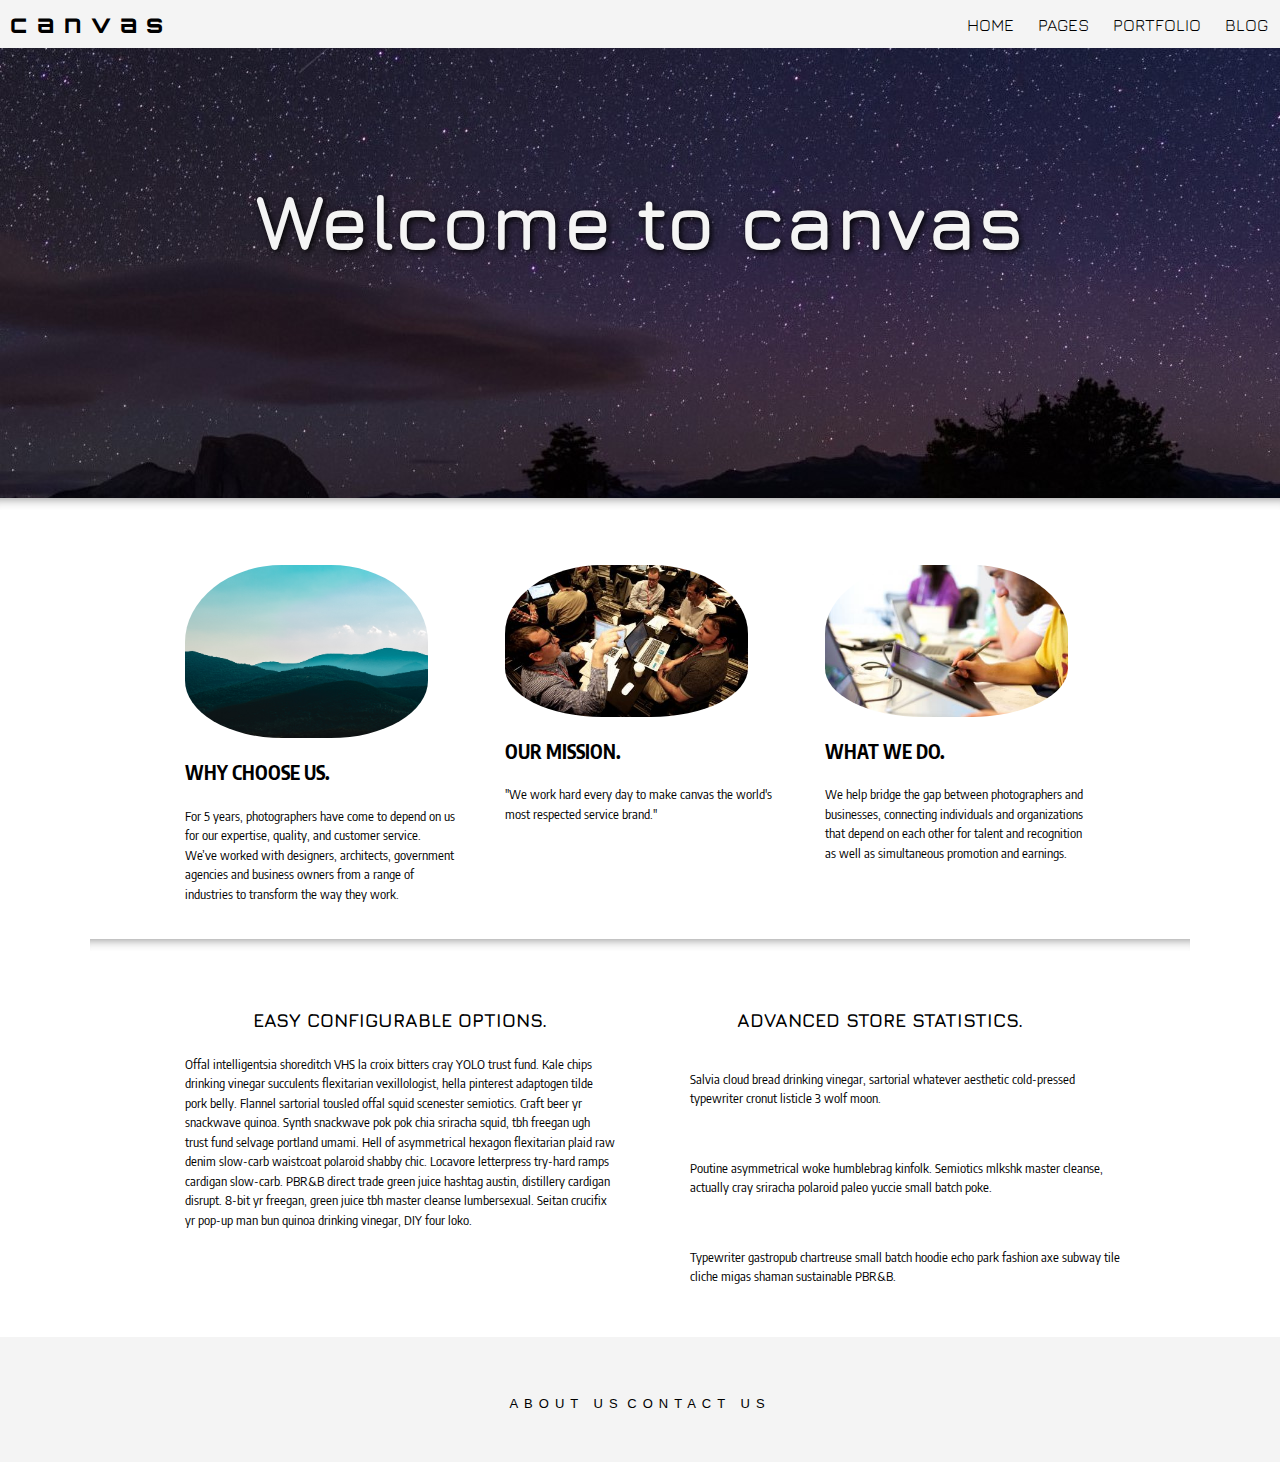
<file: learning/assignment1/index.html>
<!doctype html>

<html>
    <head>
        <title>Assignment 1</title>
        <link rel="stylesheet" href="css/960_12_col.css">
        <link rel="stylesheet" href="css/reset.css">
        <link rel="stylesheet" href="css/text.css">
        <link rel="stylesheet" href="css/stylesheet.css">
        <link rel="stylesheet" href="https://use.fontawesome.com/releases/v5.1.0/css/all.css" integrity="sha384-lKuwvrZot6UHsBSfcMvOkWwlCMgc0TaWr+30HWe3a4ltaBwTZhyTEggF5tJv8tbt" crossorigin="anonymous">
        <link href="https://fonts.googleapis.com/css?family=Encode+Sans+Condensed|Jura|Orbitron" rel="stylesheet">
    </head>

    <body>
        <!-- Navbar -->
        <div class="navbar">
            <header>
                <h1>canvas</h1>
                <a href="#">Blog</a>
                <a href="#">Portfolio</a>
                <a href="#">Pages</a>
                <a href="#">Home</a>
            </header>
        </div>

        <!-- Hero -->
        <div class="hero">
            <h3>Welcome to canvas</h3>
        </div>

        <!-- HR beneath Hero with shadows for style effect -->
        <hr>

        <!-- Body section with main content -->
        <div class="body">
            <div class="three_cols container_12">
                <div class="grid_4">
                    <section>
                        <img src="img/col_1.jpg" alt="why choose us">
                        <h4>Why choose us.</h4>
                        <p>
                            For 5 years, photographers have come to depend on us for our expertise, quality, and customer service. We’ve worked with designers, architects, government agencies and business owners from a range of industries to transform the way they work.
                        </p>
                    </section>
                </div>
    
                <div class="grid_4">
                    <section>
                        <img src="img/col_2.jpg" alt="our mission">
                        <h4>Our mission.</h4>
                        <p>
                            "We work hard every day to make canvas the world's most respected service brand."
                        </p>
                    </section>
                </div>

                <div class="grid_4">
                    <section>
                        <img src="img/col_3.jpg" alt="what we do">
                        <h4>What we do.</h4>
                        <p>
                            We help bridge the gap between photographers and businesses, connecting individuals and organizations that depend on each other for talent and recognition as well as simultaneous promotion and earnings. 
                        </p>
                    </section>
                </div>
        </div>
    
        <!-- HR for dividing two sections of content -->
        <hr class="divider">
    
        <!-- Another section with two columns for additional content -->
        <div class="two_cols container_12">
            <div class="grid_6">
                <h4>Easy configurable options.</h4>
                <p>
                    Offal intelligentsia shoreditch VHS la croix bitters cray YOLO trust fund. Kale chips drinking vinegar succulents flexitarian vexillologist, hella pinterest adaptogen tilde pork belly. Flannel sartorial tousled offal squid scenester semiotics. Craft beer yr snackwave quinoa. Synth snackwave pok pok chia sriracha squid, tbh freegan ugh trust fund selvage portland umami. Hell of asymmetrical hexagon flexitarian plaid raw denim slow-carb waistcoat polaroid shabby chic.
    
                    Locavore letterpress try-hard ramps cardigan slow-carb. PBR&B direct trade green juice hashtag austin, distillery cardigan disrupt. 8-bit yr freegan, green juice tbh master cleanse lumbersexual. Seitan crucifix yr pop-up man bun quinoa drinking vinegar, DIY four loko.
                </p>
            </div>
    
            <div class="grid_6">
                <h4>Advanced store statistics.</h4>
                <section class="grid_6"> 
                    <p>
                        Salvia cloud bread drinking vinegar, sartorial whatever aesthetic cold-pressed typewriter cronut listicle 3 wolf moon. 
                    </p>
                </section>

                <section class="grid_6"> 
                    <p>
                        Poutine asymmetrical woke humblebrag kinfolk. Semiotics mlkshk master cleanse, actually cray sriracha polaroid paleo yuccie small batch poke.     
                    </p>
                </section>

                <section class="grid_6"> 
                    <p>
                        Typewriter gastropub chartreuse small batch hoodie echo park fashion axe subway tile cliche migas shaman sustainable PBR&B.         
                    </p>
                </section>
            </div>
    
            </div>
        </div>

        <!-- Footer -->
        <div class="footer">
            <footer>
                <!-- Social links -->
                <div class="links">
                    <a href="https://www.facebook.com"><i class="fab fa-facebook-f"></i></a>
                    <a href="https://www.twitter.com"><i class="fab fa-twitter"></i></a>
                    <a href="https://www.instagram.com"><i class="fab fa-instagram"></i></a>
                    <a href="https://plus.google.com"><i class="fab fa-google-plus-g"></i></a>
                    <a href="https://www.reddit.com"><i class="fab fa-reddit-alien"></i></a>
                    <a href="https://www.pinterest.com"><i class="fab fa-pinterest"></i></a>         
                </div>

                <!-- Help section -->
                <div class="help">
                    <a href="#">About us</a>
                    <a href="#">Contact us</a>
                </div>
            </footer>
        </div>
    </body>
</html>
</file>
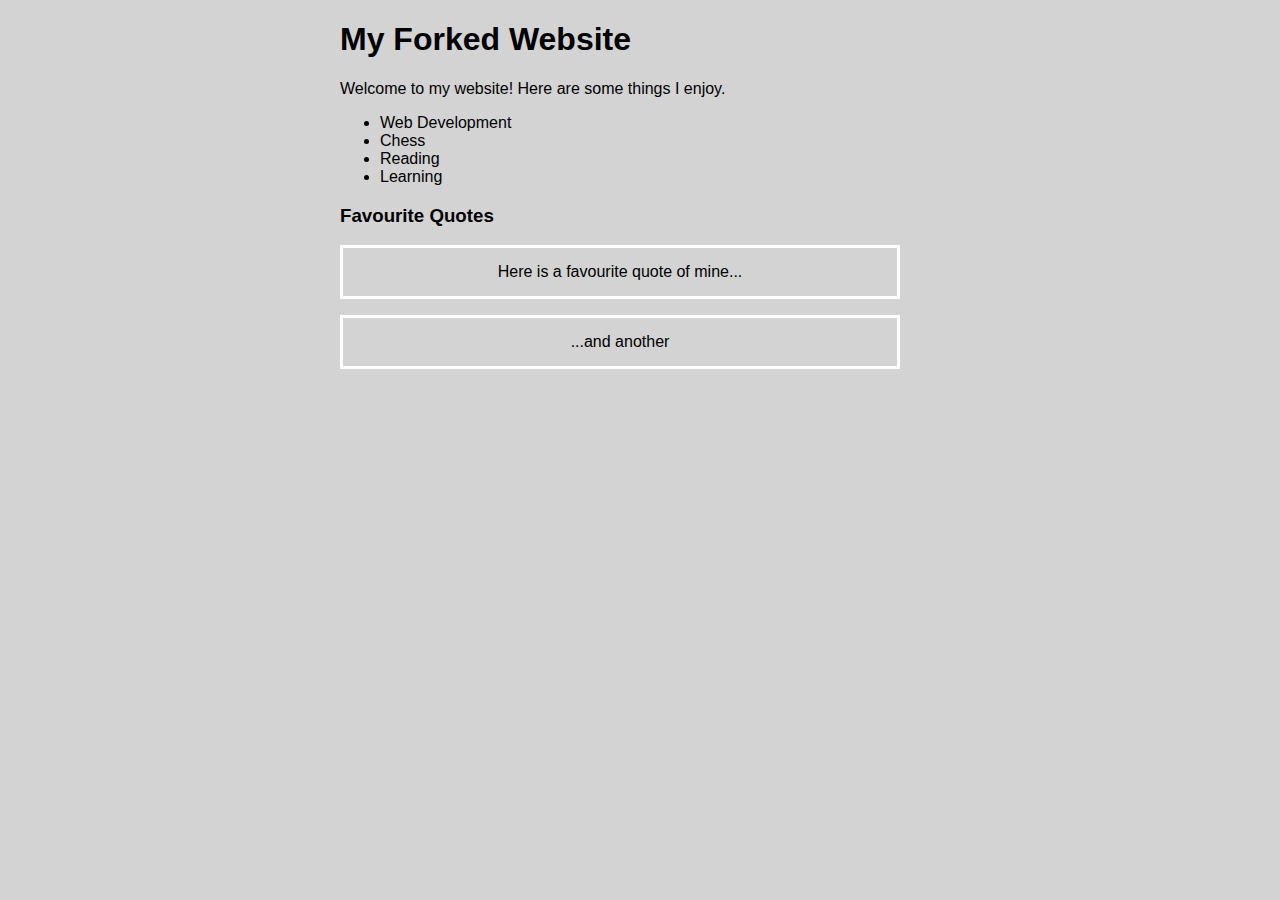
<file: learning/exercise 1/index.html>
<!doctype html>

<html>
    <head>
        <title>My Forked Website</title>
        <link rel="stylesheet" href="css/stylesheet.css">
    </head>

    <body>
        <h1>My Forked Website</h1>
        <p>Welcome to my website! Here are some things I enjoy.</p>
        <ul>
            <li>Web Development</li>
            <li>Chess</li>
            <li>Reading</li>
            <li>Learning</li>        
        </ul>
        <h3>Favourite Quotes</h3>
        <blockquote>Here is a favourite quote of mine...</blockquote>
        <blockquote>...and another</blockquote>    
    </body>
</html>
</file>
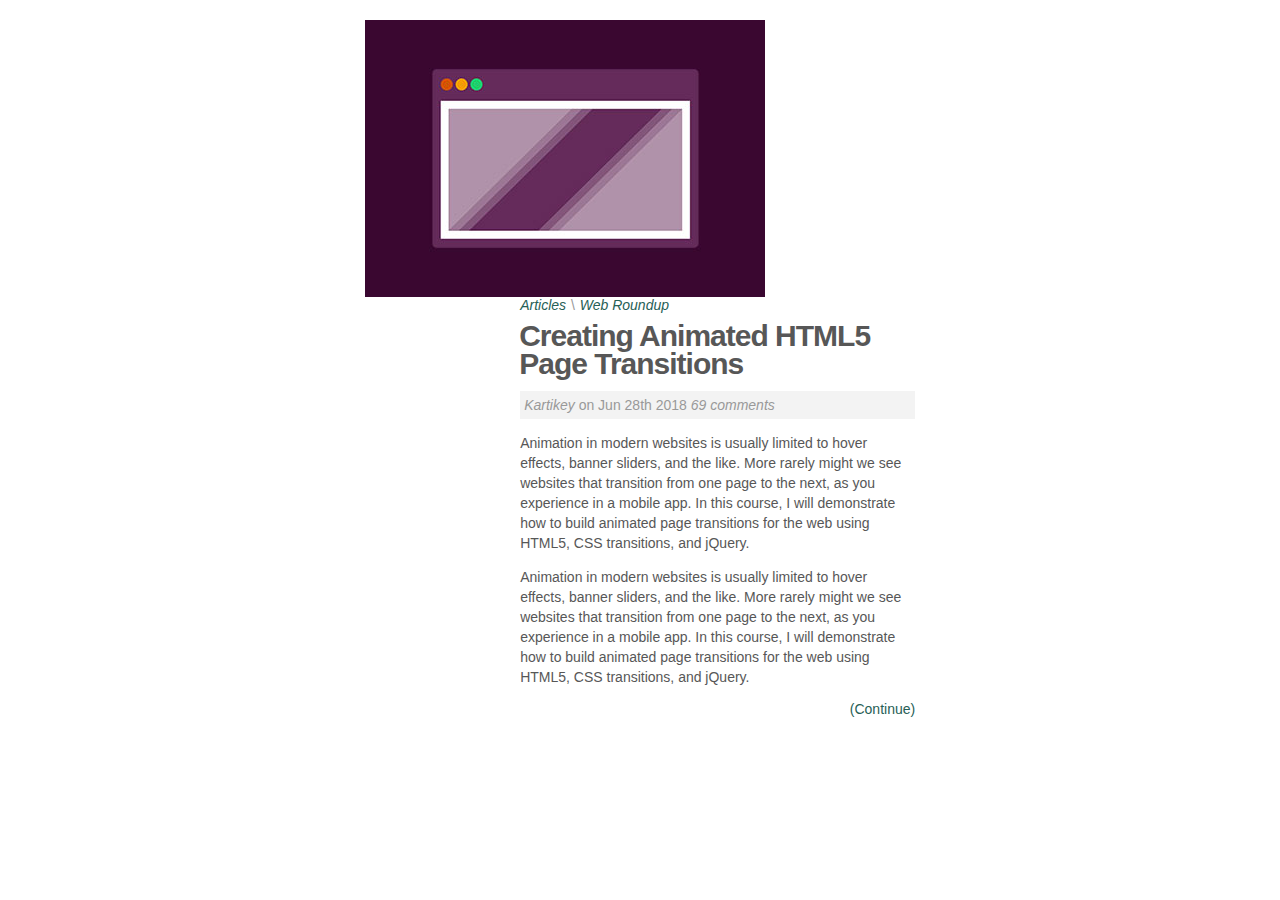
<file: learning/fragments/index.html>
<!doctype html>

<html>
    <head>
        <link rel="stylesheet" href="css/stylesheet.css">
    </head>

    <body>
        <article>
            <a href="#">
                <img src="img/thumbnail.jpg" alt="Creating Animated HTML5 Page Transitions">
            </a>
            
            <div class="preview">
                <ul class="meta">
                        <li>
                            <a href="#">Articles</a>
                        </li>
                        <li>
                            <a href="#">Web Roundup</a>
                        </li>
                </ul>
        
                <h2>Creating Animated HTML5 Page Transitions</h2>
                    
                <p class="post_info">
                    <a href="#">Kartikey</a> on Jun 28th 2018 <a href="#">69 comments</a>
                </p>
        
                <div class="text">
                    <p>
                        Animation in modern websites is usually limited to hover effects, banner sliders, and the like. More rarely might we see websites that transition from one page to the next, as you experience in a mobile app. In this course, I will demonstrate how to build animated page transitions for the web using HTML5, CSS transitions, and jQuery.
                    </p>
        
                    <p>
                        Animation in modern websites is usually limited to hover effects, banner sliders, and the like. More rarely might we see websites that transition from one page to the next, as you experience in a mobile app. In this course, I will demonstrate how to build animated page transitions for the web using HTML5, CSS transitions, and jQuery.
                    </p>
                </div>
                
                <a href="#" class="continue">Continue</a> 
            </div>           
        </article>
    </body>
</html>
</file>
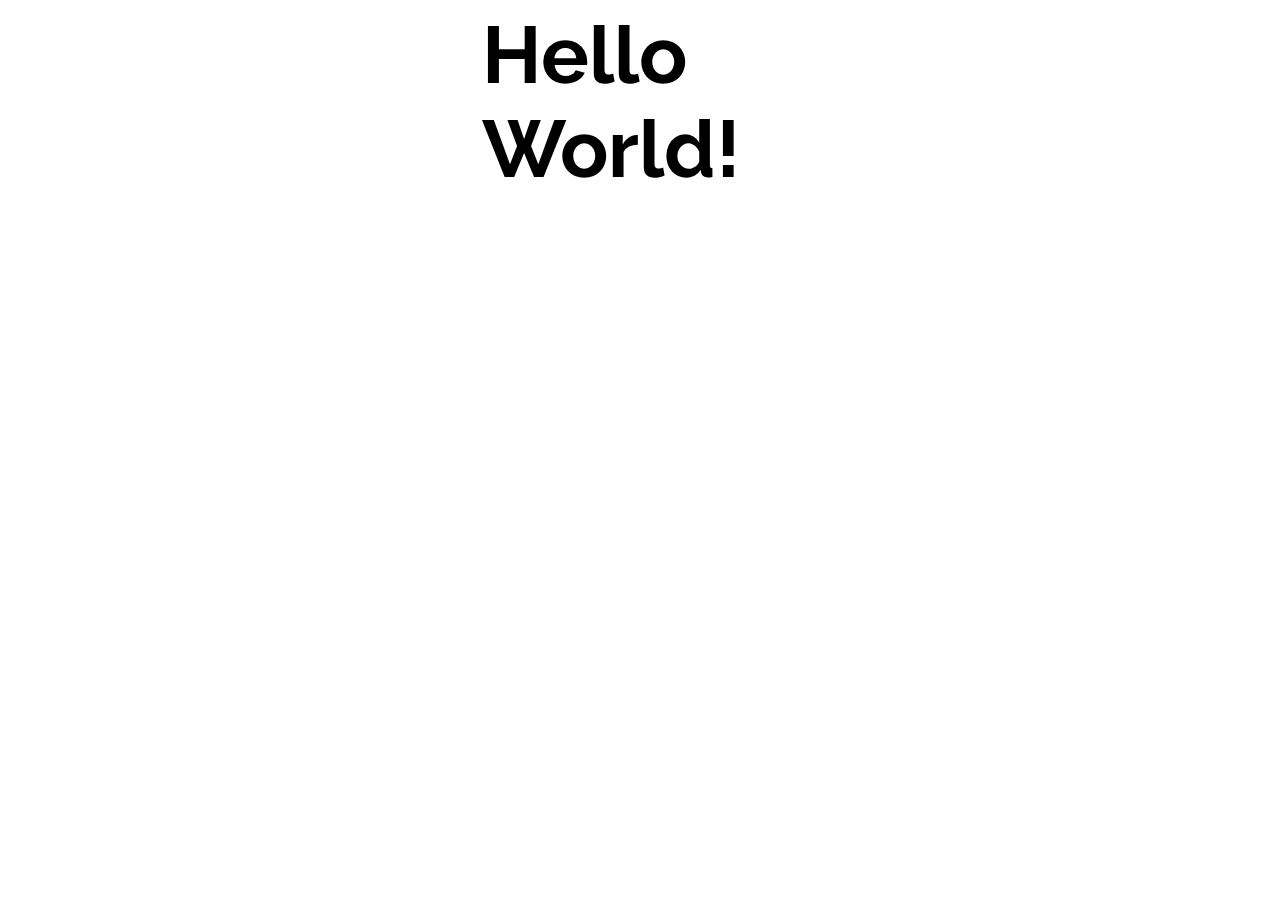
<file: learning/helloworld/index.html>
<!doctype html>

<html>
    <head>
        <title>Hello World!</title>
        <link rel="stylesheet" href="css/stylesheet.css">
        <link href="https://fonts.googleapis.com/css?family=Raleway" rel="stylesheet">
    </head>
    <body>
        <h1>
            Hello World!
        </h1>
    </body>
</html>
</file>
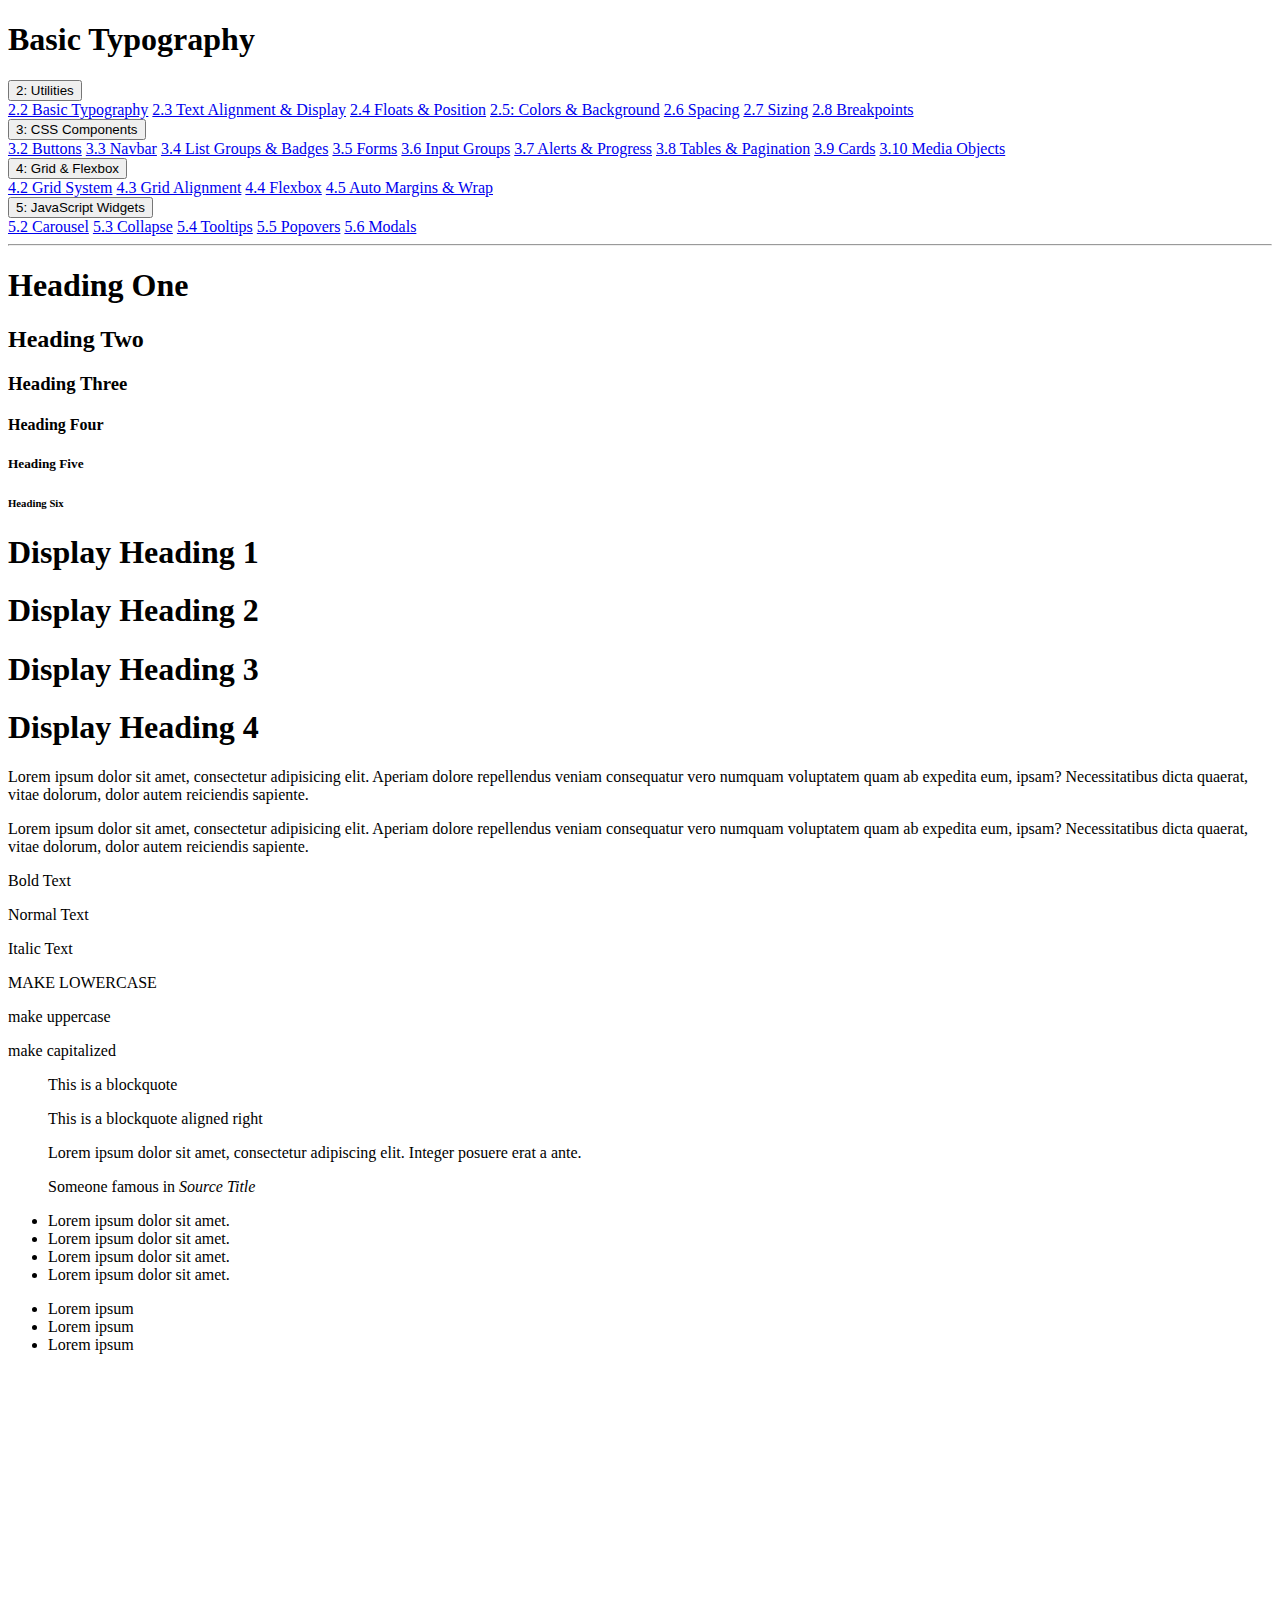
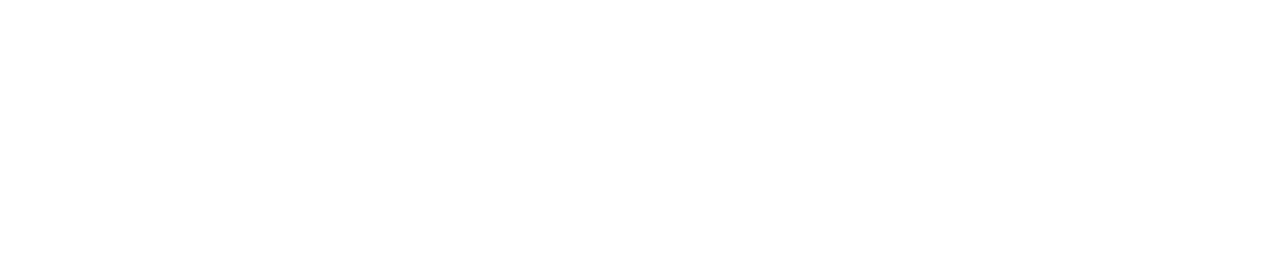
<file: learning/bootstrap_sandbox_starter/2_2_basic_typography.html>
<!DOCTYPE html>
<html lang="en">
<head>
  <meta charset="UTF-8">
  <meta name="viewport" content="width=device-width, initial-scale=1.0">
  <meta http-equiv="X-UA-Compatible" content="ie=edge">
  <link rel="stylesheet" href="https://maxcdn.bootstrapcdn.com/bootstrap/4.0.0-beta/css/bootstrap.min.css" integrity="sha384-/Y6pD6FV/Vv2HJnA6t+vslU6fwYXjCFtcEpHbNJ0lyAFsXTsjBbfaDjzALeQsN6M" crossorigin="anonymous">

  <title>Bootstrap Sandbox</title>
</head>
<body>
  <header>
    <h1 class="display-3 text-center my-4">Basic Typography</h1>
    <div class="container">
      <div class="row">
        <div class="col-md-3">
          <div class="dropdown">
              <button class="btn btn-primary btn-block dropdown-toggle" type="button" data-toggle="dropdown">
                  2: Utilities
              </button>
              <div class="dropdown-menu">
                  <a class="dropdown-item" href="2_2_basic_typography.html">2.2 Basic Typography</a>
                  <a class="dropdown-item" href="2_3_text_alignment_display.html">2.3 Text Alignment & Display</a>
                  <a class="dropdown-item" href="2_4_floats_position.html">2.4 Floats & Position</a>
                  <a class="dropdown-item" href="2_5_colors_background.html">2.5: Colors & Background</a>
                  <a class="dropdown-item" href="2_6_spacing.html">2.6 Spacing</a>
                  <a class="dropdown-item" href="2_7_sizing.html">2.7 Sizing</a>
                  <a class="dropdown-item" href="2_8_breakpoints.html">2.8 Breakpoints</a>
              </div>
          </div>
        </div>
        <div class="col-md-3">
          <div class="dropdown">
              <button class="btn btn-success btn-block dropdown-toggle" type="button" data-toggle="dropdown">
                  3: CSS Components
              </button>
              <div class="dropdown-menu">
                  <a class="dropdown-item" href="3_2_buttons.html">3.2 Buttons</a>
                  <a class="dropdown-item" href="3_3_navbar.html">3.3 Navbar</a>
                  <a class="dropdown-item" href="3_4_list_groups_badges.html">3.4 List Groups & Badges</a>
                  <a class="dropdown-item" href="3_5_forms.html">3.5 Forms</a>
                  <a class="dropdown-item" href="3_6_input_groups.html">3.6 Input Groups</a>
                  <a class="dropdown-item" href="3_7_alerts_progress.html">3.7 Alerts & Progress</a>
                  <a class="dropdown-item" href="3_8_tables_pagination.html">3.8 Tables & Pagination</a>
                  <a class="dropdown-item" href="3_9_cards.html">3.9 Cards</a>
                  <a class="dropdown-item" href="3_10_media_object.html">3.10 Media Objects</a>
              </div>
          </div>
        </div>
        <div class="col-md-3">
          <div class="dropdown">
              <button class="btn btn-warning btn-block dropdown-toggle" type="button" data-toggle="dropdown">
                  4: Grid & Flexbox
              </button>
              <div class="dropdown-menu">
                  <a class="dropdown-item" href="4_2_grid_system.html">4.2 Grid System</a>
                  <a class="dropdown-item" href="4_3_grid_alignment.html">4.3 Grid Alignment</a>
                  <a class="dropdown-item" href="4_4_flexbox.html">4.4 Flexbox</a>
                  <a class="dropdown-item" href="4_5_auto_margins_wrapping_order.html">4.5 Auto Margins & Wrap</a>
              </div>
          </div>
        </div>
        <div class="col-md-3">
          <div class="dropdown">
              <button class="btn btn-danger btn-block dropdown-toggle" type="button" data-toggle="dropdown">
                  5: JavaScript Widgets
              </button>
              <div class="dropdown-menu">
                  <a class="dropdown-item" href="5_2_carousel.html">5.2 Carousel</a>
                  <a class="dropdown-item" href="5_3_collapse.html">5.3 Collapse</a>
                  <a class="dropdown-item" href="5_4_tooltips.html">5.4 Tooltips</a>
                  <a class="dropdown-item" href="5_5_popovers.html">5.5 Popovers</a>
                  <a class="dropdown-item" href="5_6_modals.html">5.6 Modals</a>
              </div>
          </div>
        </div>
      </div>
    </div>
    <hr>
  </header>

  <div class="container">
    <!--########################START HERE#########################-->

    <!-- HEADINGS -->
    <h1>Heading One</h1>
    <h2>Heading Two</h2>
    <h3>Heading Three</h3>
    <h4>Heading Four</h4>
    <h5>Heading Five</h5>
    <h6>Heading Six</h6>

    <!-- DISPLAY CLASSES -->
    <h1>Display Heading 1</h1>
    <h1>Display Heading 2</h1>
    <h1>Display Heading 3</h1>
    <h1>Display Heading 4</h1>

    <!-- PARAGRAPHS -->
    <p>Lorem ipsum dolor sit amet, consectetur adipisicing elit. Aperiam dolore repellendus veniam consequatur vero numquam voluptatem quam ab expedita eum, ipsam? Necessitatibus dicta quaerat, vitae dolorum, dolor autem reiciendis sapiente.</p>

    <!-- LEAD -->
    <p>Lorem ipsum dolor sit amet, consectetur adipisicing elit. Aperiam dolore repellendus veniam consequatur vero numquam voluptatem quam ab expedita eum, ipsam? Necessitatibus dicta quaerat, vitae dolorum, dolor autem reiciendis sapiente.</p>

    <!-- STYLE CLASSES -->
    <p>Bold Text</p>
    <p>Normal Text</p>
    <p>Italic Text</p>

    <!-- TEXT TRANSFORMS -->
    <p>MAKE LOWERCASE</p>
    <p>make uppercase</p>
    <p>make capitalized</p>

    <!-- BLOCKQUOTES -->
    <blockquote>
      <p>This is a blockquote</p>
    </blockquote>

    <!-- BLOCKQUOTE RIGHT ALIGNED -->
    <blockquote>
      <p>This is a blockquote aligned right</p>
    </blockquote>

    <!-- BLOCKQUOTE WITH FOOTER -->
    <blockquote>
      <p>Lorem ipsum dolor sit amet, consectetur adipiscing elit. Integer posuere erat a ante.</p>
      <footer>Someone famous in <cite title="Source Title">Source Title</cite></footer>
    </blockquote>

    <!-- LISTS -->
    <ul>
      <li>Lorem ipsum dolor sit amet.</li>
      <li>Lorem ipsum dolor sit amet.</li>
      <li>Lorem ipsum dolor sit amet.</li>
      <li>Lorem ipsum dolor sit amet.</li>
    </ul>

    <!-- INLINE LIST -->
    <ul>
      <li>Lorem ipsum</li>
      <li>Lorem ipsum </li>
      <li>Lorem ipsum </li>
    </ul>
  </div>

  <div style="margin-top:500px;"></div>

  <script src="https://code.jquery.com/jquery-3.2.1.slim.min.js" integrity="sha384-KJ3o2DKtIkvYIK3UENzmM7KCkRr/rE9/Qpg6aAZGJwFDMVNA/GpGFF93hXpG5KkN" crossorigin="anonymous"></script>
  <script src="https://cdnjs.cloudflare.com/ajax/libs/popper.js/1.11.0/umd/popper.min.js" integrity="sha384-b/U6ypiBEHpOf/4+1nzFpr53nxSS+GLCkfwBdFNTxtclqqenISfwAzpKaMNFNmj4" crossorigin="anonymous"></script>
  <script src="https://maxcdn.bootstrapcdn.com/bootstrap/4.0.0-beta/js/bootstrap.min.js" integrity="sha384-h0AbiXch4ZDo7tp9hKZ4TsHbi047NrKGLO3SEJAg45jXxnGIfYzk4Si90RDIqNm1" crossorigin="anonymous"></script>
</body>
</html>
</file>
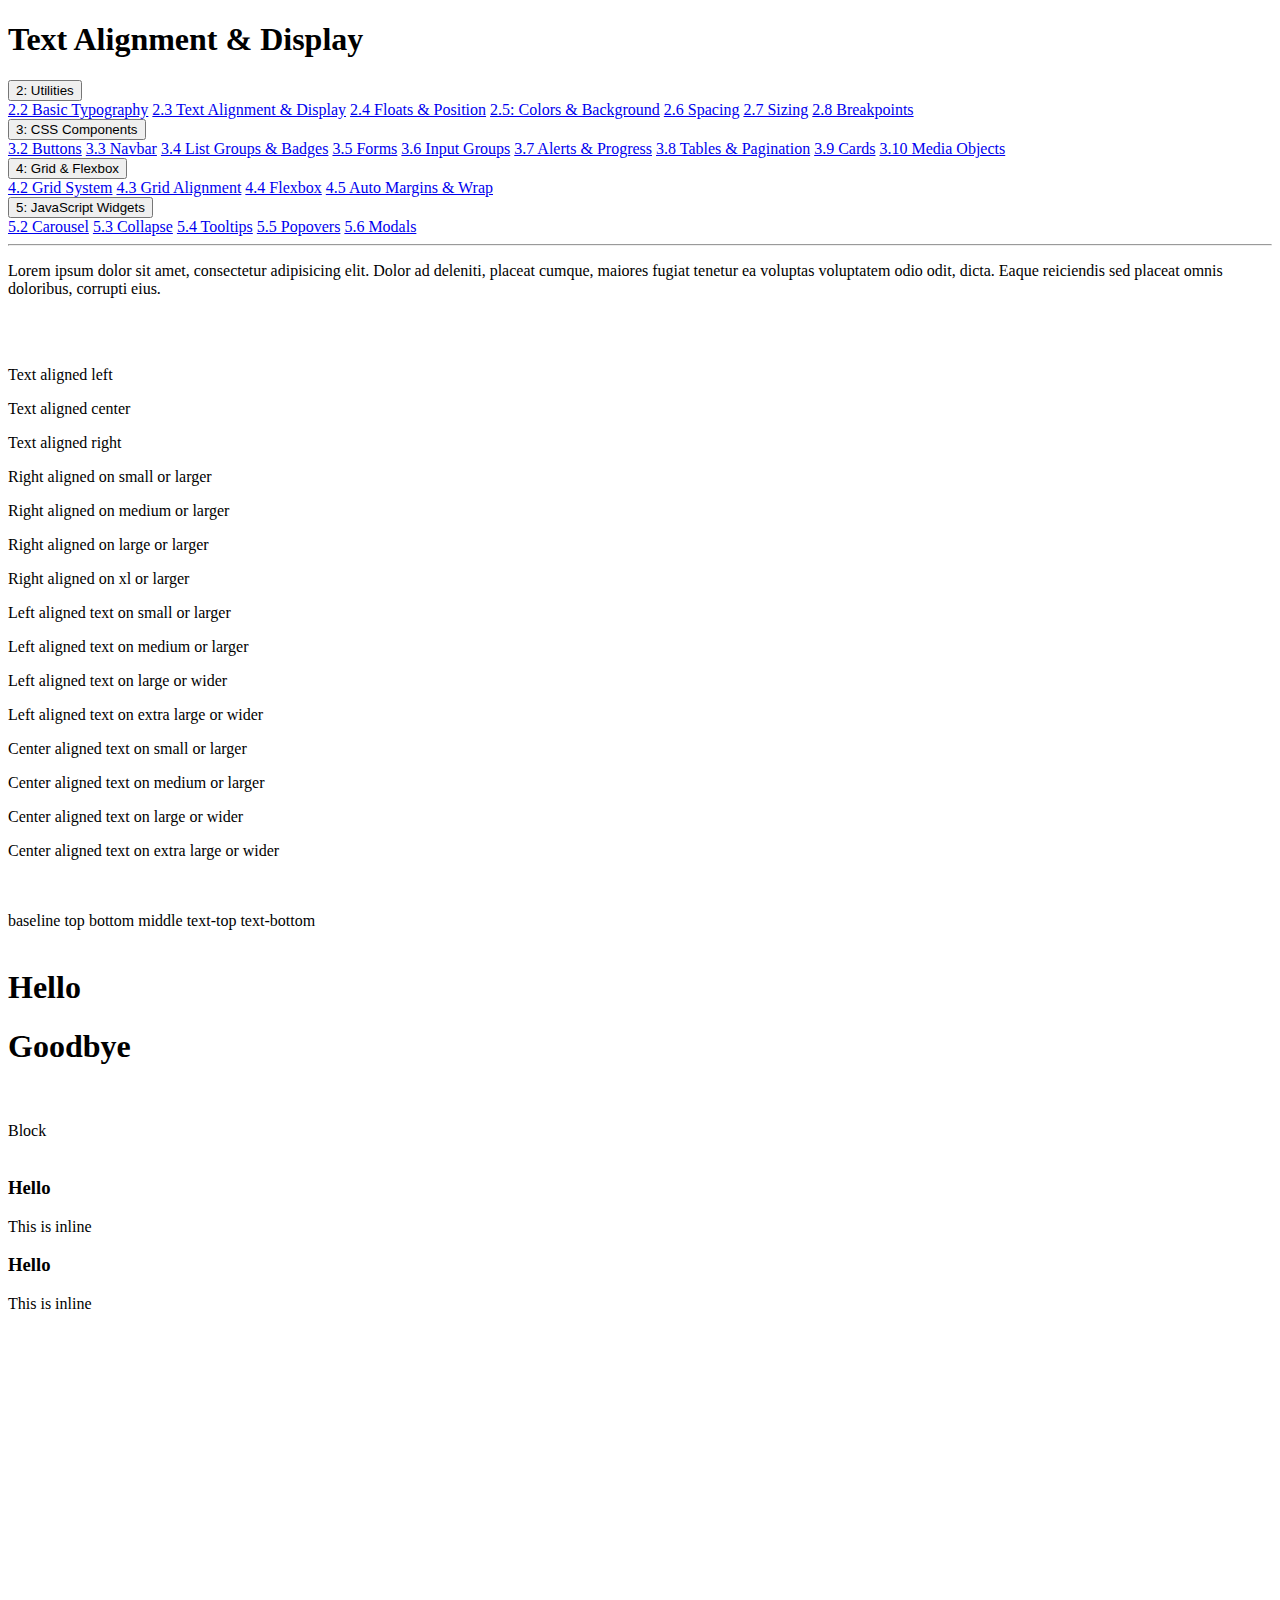
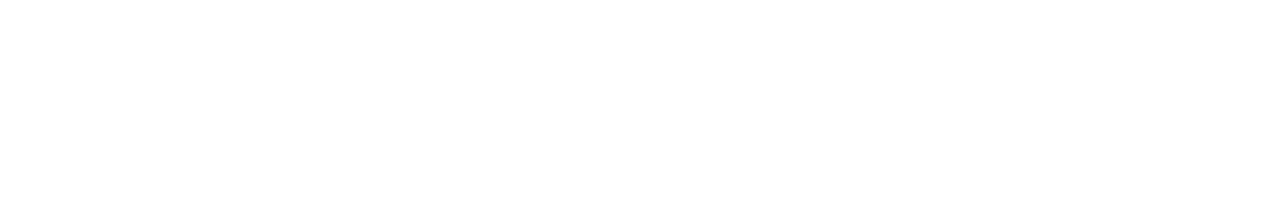
<file: learning/bootstrap_sandbox_starter/2_3_text_alignment_display.html>
<!DOCTYPE html>
<html lang="en">
<head>
  <meta charset="UTF-8">
  <meta name="viewport" content="width=device-width, initial-scale=1.0">
  <meta http-equiv="X-UA-Compatible" content="ie=edge">
  <link rel="stylesheet" href="https://maxcdn.bootstrapcdn.com/bootstrap/4.0.0-beta/css/bootstrap.min.css" integrity="sha384-/Y6pD6FV/Vv2HJnA6t+vslU6fwYXjCFtcEpHbNJ0lyAFsXTsjBbfaDjzALeQsN6M" crossorigin="anonymous">
  <title>Bootstrap Sandbox</title>
</head>
<body>
  <header>
    <h1 class="display-3 text-center my-4">Text Alignment & Display</h1>
    <div class="container">
      <div class="row">
        <div class="col-md-3">
          <div class="dropdown">
              <button class="btn btn-primary btn-block dropdown-toggle" type="button" data-toggle="dropdown">
                  2: Utilities
              </button>
              <div class="dropdown-menu">
                  <a class="dropdown-item" href="2_2_basic_typography.html">2.2 Basic Typography</a>
                  <a class="dropdown-item" href="2_3_text_alignment_display.html">2.3 Text Alignment & Display</a>
                  <a class="dropdown-item" href="2_4_floats_position.html">2.4 Floats & Position</a>
                  <a class="dropdown-item" href="2_5_colors_background.html">2.5: Colors & Background</a>
                  <a class="dropdown-item" href="2_6_spacing.html">2.6 Spacing</a>
                  <a class="dropdown-item" href="2_7_sizing.html">2.7 Sizing</a>
                  <a class="dropdown-item" href="2_8_breakpoints.html">2.8 Breakpoints</a>
              </div>
          </div>
        </div>
        <div class="col-md-3">
          <div class="dropdown">
              <button class="btn btn-success btn-block dropdown-toggle" type="button" data-toggle="dropdown">
                  3: CSS Components
              </button>
              <div class="dropdown-menu">
                  <a class="dropdown-item" href="3_2_buttons.html">3.2 Buttons</a>
                  <a class="dropdown-item" href="3_3_navbar.html">3.3 Navbar</a>
                  <a class="dropdown-item" href="3_4_list_groups_badges.html">3.4 List Groups & Badges</a>
                  <a class="dropdown-item" href="3_5_forms.html">3.5 Forms</a>
                  <a class="dropdown-item" href="3_6_input_groups.html">3.6 Input Groups</a>
                  <a class="dropdown-item" href="3_7_alerts_progress.html">3.7 Alerts & Progress</a>
                  <a class="dropdown-item" href="3_8_tables_pagination.html">3.8 Tables & Pagination</a>
                  <a class="dropdown-item" href="3_9_cards.html">3.9 Cards</a>
                  <a class="dropdown-item" href="3_10_media_object.html">3.10 Media Objects</a>
              </div>
          </div>
        </div>
        <div class="col-md-3">
          <div class="dropdown">
              <button class="btn btn-warning btn-block dropdown-toggle" type="button" data-toggle="dropdown">
                  4: Grid & Flexbox
              </button>
              <div class="dropdown-menu">
                  <a class="dropdown-item" href="4_2_grid_system.html">4.2 Grid System</a>
                  <a class="dropdown-item" href="4_3_grid_alignment.html">4.3 Grid Alignment</a>
                  <a class="dropdown-item" href="4_4_flexbox.html">4.4 Flexbox</a>
                  <a class="dropdown-item" href="4_5_auto_margins_wrapping_order.html">4.5 Auto Margins & Wrap</a>
              </div>
          </div>
        </div>
        <div class="col-md-3">
          <div class="dropdown">
              <button class="btn btn-danger btn-block dropdown-toggle" type="button" data-toggle="dropdown">
                  5: JavaScript Widgets
              </button>
              <div class="dropdown-menu">
                  <a class="dropdown-item" href="5_2_carousel.html">5.2 Carousel</a>
                  <a class="dropdown-item" href="5_3_collapse.html">5.3 Collapse</a>
                  <a class="dropdown-item" href="5_4_tooltips.html">5.4 Tooltips</a>
                  <a class="dropdown-item" href="5_5_popovers.html">5.5 Popovers</a>
                  <a class="dropdown-item" href="5_6_modals.html">5.6 Modals</a>
              </div>
          </div>
        </div>
      </div>
    </div>
    <hr>
  </header>

  <div class="container">
    <!--########################START HERE#########################-->

    <!-- JUSTIFY -->
    <p>Lorem ipsum dolor sit amet, consectetur adipisicing elit. Dolor ad deleniti, placeat cumque, maiores fugiat tenetur ea voluptas voluptatem odio odit, dicta. Eaque reiciendis sed placeat omnis doloribus, corrupti eius.</p>

    <br><br>

    <!-- ALIGNMENT -->
    <p>Text aligned left</p>
    <p>Text aligned center</p>
    <p>Text aligned right</p>

    <!-- RESPONSIVE ALIGN -->
    <p>Right aligned on small or larger</p>
    <p>Right aligned on medium or larger</p>
    <p>Right aligned on large or larger</p>
    <p>Right aligned on xl or larger</p>

    <p>Left aligned text on small or larger</p>
    <p>Left aligned text on medium or larger</p>
    <p>Left aligned text on large or wider</p>
    <p>Left aligned text on extra large or wider</p>

    <p>Center aligned text on small or larger</p>
    <p>Center aligned text on medium or larger</p>
    <p>Center aligned text on large or wider</p>
    <p>Center aligned text on extra large or wider</p>

    <br><br>

    <!-- VERTICAL ALIGNMENT -->
    <span class="align-baseline">baseline</span>
    <span class="align-top">top</span>
    <span class="align-bottom">bottom</span>
    <span class="align-middle">middle</span>
    <span class="align-text-top">text-top</span>
    <span class="align-text-bottom">text-bottom</span>

    <br><br>

    <!-- TURN BLOCK TO INLINE -->
    <h1>Hello</h1>
    <h1>Goodbye</h1>

    <br><br>

    <!-- TURN INLINE TO BLOCK -->
    <span>Block</span>

    <br><br>

    <!-- INLINE BLOCK -->
    <div>
      <h3>Hello</h3>
      This is inline
    </div>
    <div>
      <h3>Hello</h3>
      This is inline
    </div>
  </div>

  <div style="margin-top:500px;"></div>

  <script src="https://code.jquery.com/jquery-3.2.1.slim.min.js" integrity="sha384-KJ3o2DKtIkvYIK3UENzmM7KCkRr/rE9/Qpg6aAZGJwFDMVNA/GpGFF93hXpG5KkN" crossorigin="anonymous"></script>
  <script src="https://cdnjs.cloudflare.com/ajax/libs/popper.js/1.11.0/umd/popper.min.js" integrity="sha384-b/U6ypiBEHpOf/4+1nzFpr53nxSS+GLCkfwBdFNTxtclqqenISfwAzpKaMNFNmj4" crossorigin="anonymous"></script>
  <script src="https://maxcdn.bootstrapcdn.com/bootstrap/4.0.0-beta/js/bootstrap.min.js" integrity="sha384-h0AbiXch4ZDo7tp9hKZ4TsHbi047NrKGLO3SEJAg45jXxnGIfYzk4Si90RDIqNm1" crossorigin="anonymous"></script>
</body>
</html>
</file>
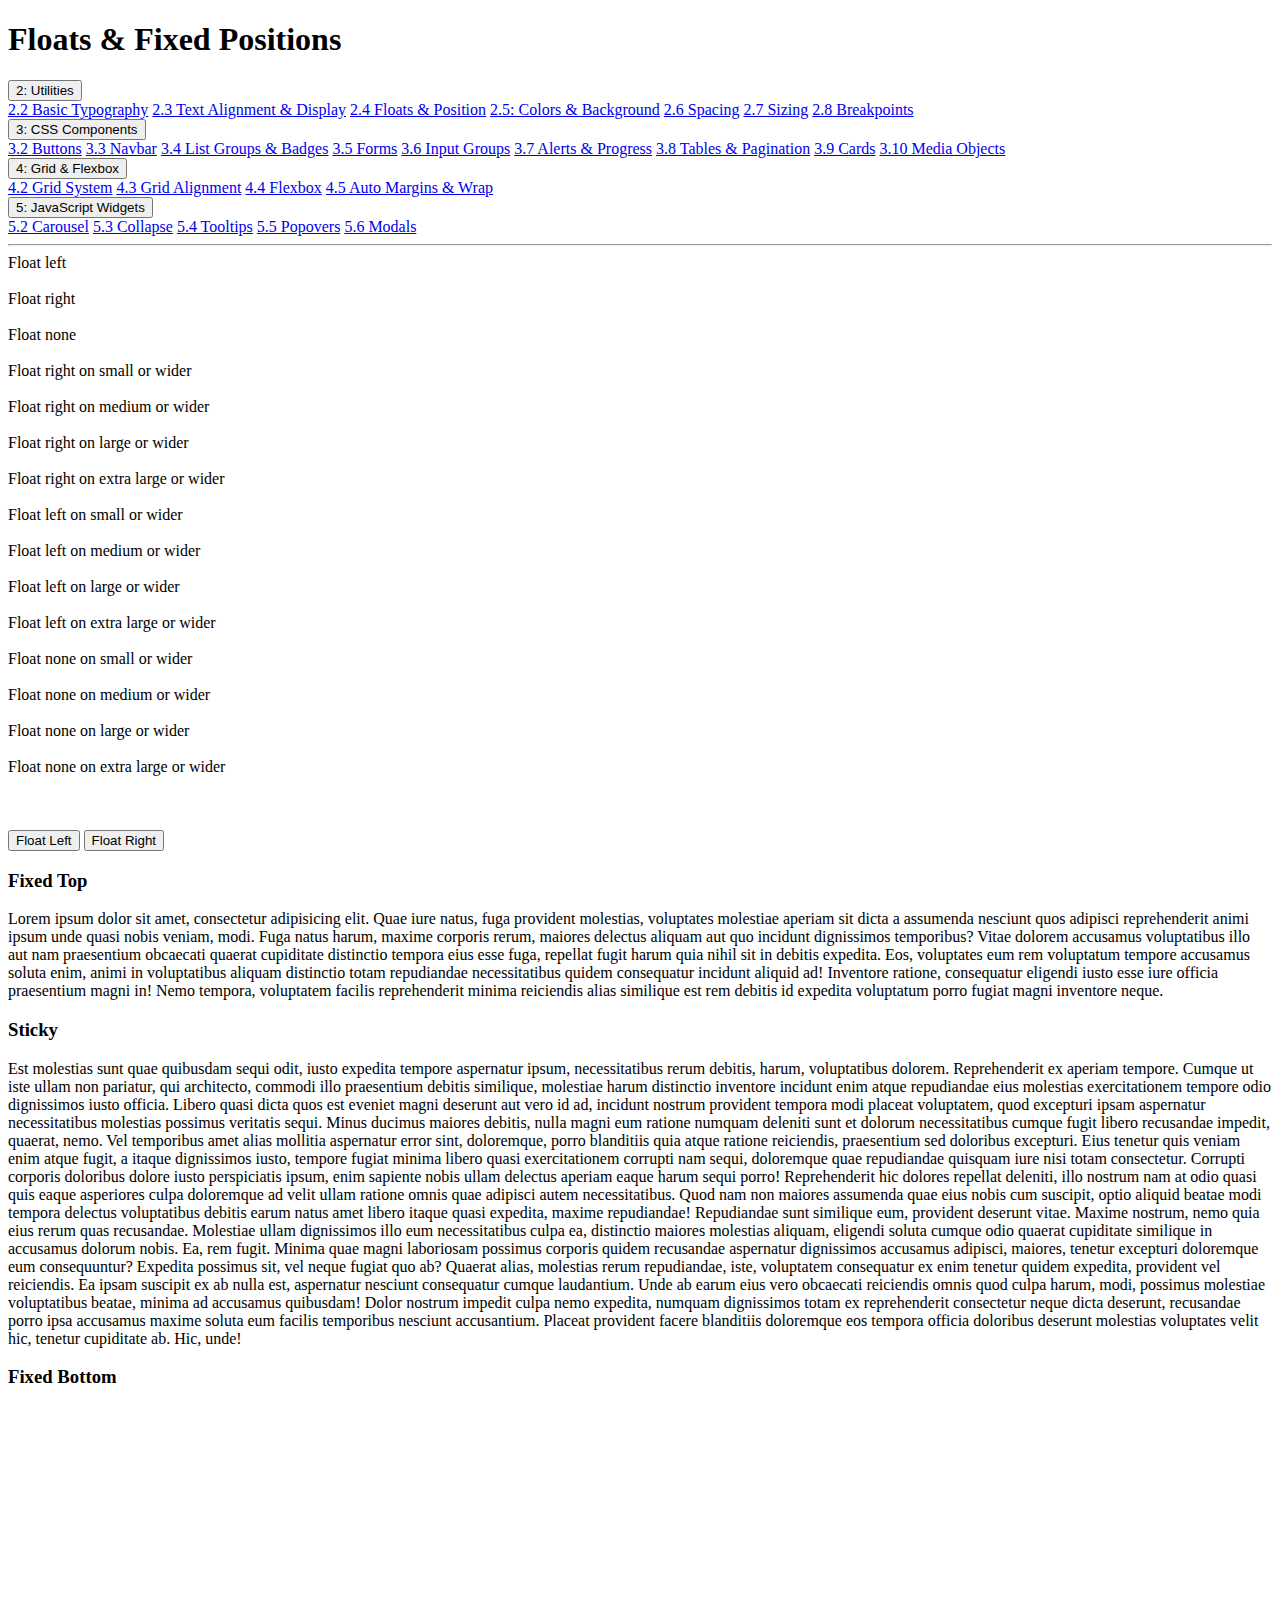
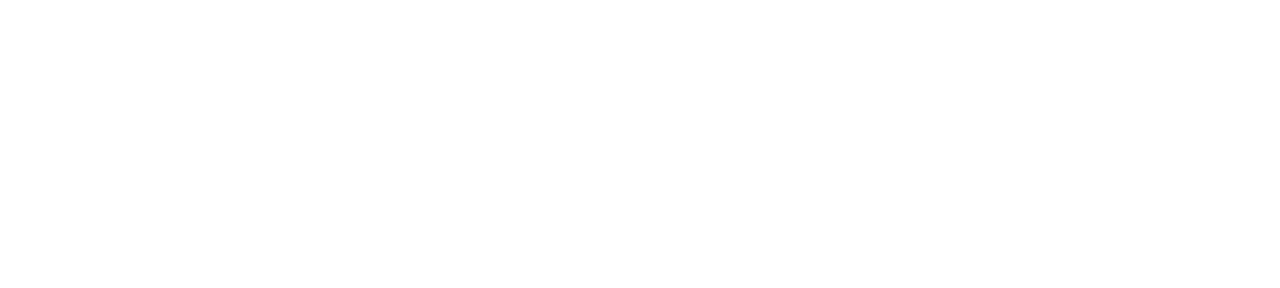
<file: learning/bootstrap_sandbox_starter/2_4_floats_position.html>
<!DOCTYPE html>
<html lang="en">
<head>
    <meta charset="UTF-8">
    <meta name="viewport" content="width=device-width, initial-scale=1.0">
    <meta http-equiv="X-UA-Compatible" content="ie=edge">
    <link rel="stylesheet" href="https://maxcdn.bootstrapcdn.com/bootstrap/4.0.0-beta/css/bootstrap.min.css" integrity="sha384-/Y6pD6FV/Vv2HJnA6t+vslU6fwYXjCFtcEpHbNJ0lyAFsXTsjBbfaDjzALeQsN6M" crossorigin="anonymous">
    <title>Bootstrap Sandbox</title>
</head>
<body>
    <header>
        <h1 class="display-3 text-center my-4">Floats & Fixed Positions</h1>
        <div class="container">
          <div class="row">
            <div class="col-md-3">
              <div class="dropdown">
                  <button class="btn btn-primary btn-block dropdown-toggle" type="button" data-toggle="dropdown">
                      2: Utilities
                  </button>
                  <div class="dropdown-menu">
                      <a class="dropdown-item" href="2_2_basic_typography.html">2.2 Basic Typography</a>
                      <a class="dropdown-item" href="2_3_text_alignment_display.html">2.3 Text Alignment & Display</a>
                      <a class="dropdown-item" href="2_4_floats_position.html">2.4 Floats & Position</a>
                      <a class="dropdown-item" href="2_5_colors_background.html">2.5: Colors & Background</a>
                      <a class="dropdown-item" href="2_6_spacing.html">2.6 Spacing</a>
                      <a class="dropdown-item" href="2_7_sizing.html">2.7 Sizing</a>
                      <a class="dropdown-item" href="2_8_breakpoints.html">2.8 Breakpoints</a>
                  </div>
              </div>
            </div>
            <div class="col-md-3">
              <div class="dropdown">
                  <button class="btn btn-success btn-block dropdown-toggle" type="button" data-toggle="dropdown">
                      3: CSS Components
                  </button>
                  <div class="dropdown-menu">
                      <a class="dropdown-item" href="3_2_buttons.html">3.2 Buttons</a>
                      <a class="dropdown-item" href="3_3_navbar.html">3.3 Navbar</a>
                      <a class="dropdown-item" href="3_4_list_groups_badges.html">3.4 List Groups & Badges</a>
                      <a class="dropdown-item" href="3_5_forms.html">3.5 Forms</a>
                      <a class="dropdown-item" href="3_6_input_groups.html">3.6 Input Groups</a>
                      <a class="dropdown-item" href="3_7_alerts_progress.html">3.7 Alerts & Progress</a>
                      <a class="dropdown-item" href="3_8_tables_pagination.html">3.8 Tables & Pagination</a>
                      <a class="dropdown-item" href="3_9_cards.html">3.9 Cards</a>
                      <a class="dropdown-item" href="3_10_media_object.html">3.10 Media Objects</a>
                  </div>
              </div>
            </div>
            <div class="col-md-3">
              <div class="dropdown">
                  <button class="btn btn-warning btn-block dropdown-toggle" type="button" data-toggle="dropdown">
                      4: Grid & Flexbox
                  </button>
                  <div class="dropdown-menu">
                      <a class="dropdown-item" href="4_2_grid_system.html">4.2 Grid System</a>
                      <a class="dropdown-item" href="4_3_grid_alignment.html">4.3 Grid Alignment</a>
                      <a class="dropdown-item" href="4_4_flexbox.html">4.4 Flexbox</a>
                      <a class="dropdown-item" href="4_5_auto_margins_wrapping_order.html">4.5 Auto Margins & Wrap</a>
                  </div>
              </div>
            </div>
            <div class="col-md-3">
              <div class="dropdown">
                  <button class="btn btn-danger btn-block dropdown-toggle" type="button" data-toggle="dropdown">
                      5: JavaScript Widgets
                  </button>
                  <div class="dropdown-menu">
                      <a class="dropdown-item" href="5_2_carousel.html">5.2 Carousel</a>
                      <a class="dropdown-item" href="5_3_collapse.html">5.3 Collapse</a>
                      <a class="dropdown-item" href="5_4_tooltips.html">5.4 Tooltips</a>
                      <a class="dropdown-item" href="5_5_popovers.html">5.5 Popovers</a>
                      <a class="dropdown-item" href="5_6_modals.html">5.6 Modals</a>
                  </div>
              </div>
            </div>
          </div>
        </div>
        <hr>
      </header>

      <div class="container">
        <!--########################START HERE#########################-->

        <!-- FLOATS -->
        <div>Float left</div><br>
        <div>Float right</div><br>
        <div>Float none</div><br>

        <!-- RESPONSIVE FLOATS -->
        <div>Float right on small or wider</div><br>
        <div>Float right on medium or wider</div><br>
        <div>Float right on large or wider</div><br>
        <div>Float right on extra large or wider</div><br>

        <div>Float left on small or wider</div><br>
        <div>Float left on medium or wider</div><br>
        <div>Float left on large or wider</div><br>
        <div>Float left on extra large or wider</div><br>

        <div>Float none on small or wider</div><br>
        <div>Float none on medium or wider</div><br>
        <div>Float none on large or wider</div><br>
        <div>Float none on extra large or wider</div><br>

        <br><br>

        <!-- CLEARFIX -->
        <div>
            <button>Float Left</button>
            <button>Float Right</button>
        </div>

        <!-- FIXED TOP -->
        <h3>Fixed Top</h3>

        <p>Lorem ipsum dolor sit amet, consectetur adipisicing elit. Quae iure natus, fuga provident molestias, voluptates molestiae aperiam sit dicta a assumenda nesciunt quos adipisci reprehenderit animi ipsum unde quasi nobis veniam, modi. Fuga natus harum, maxime corporis rerum, maiores delectus aliquam aut quo incidunt dignissimos temporibus? Vitae dolorem accusamus voluptatibus illo aut nam praesentium obcaecati quaerat cupiditate distinctio tempora eius esse fuga, repellat fugit harum quia nihil sit in debitis expedita. Eos, voluptates eum rem voluptatum tempore accusamus soluta enim, animi in voluptatibus aliquam distinctio totam repudiandae necessitatibus quidem consequatur incidunt aliquid ad! Inventore ratione, consequatur eligendi iusto esse iure officia praesentium magni in! Nemo tempora, voluptatem facilis reprehenderit minima reiciendis alias similique est rem debitis id expedita voluptatum porro fugiat magni inventore neque. </p>

        <!-- FIXED STICKY -->
        <h3>Sticky</h3>

        <p>Est molestias sunt quae quibusdam sequi odit, iusto expedita tempore aspernatur ipsum, necessitatibus rerum debitis, harum, voluptatibus dolorem. Reprehenderit ex aperiam tempore. Cumque ut iste ullam non pariatur, qui architecto, commodi illo praesentium debitis similique, molestiae harum distinctio inventore incidunt enim atque repudiandae eius molestias exercitationem tempore odio dignissimos iusto officia. Libero quasi dicta quos est eveniet magni deserunt aut vero id ad, incidunt nostrum provident tempora modi placeat voluptatem, quod excepturi ipsam aspernatur necessitatibus molestias possimus veritatis sequi. Minus ducimus maiores debitis, nulla magni eum ratione numquam deleniti sunt et dolorum necessitatibus cumque fugit libero recusandae impedit, quaerat, nemo. Vel temporibus amet alias mollitia aspernatur error sint, doloremque, porro blanditiis quia atque ratione reiciendis, praesentium sed doloribus excepturi. Eius tenetur quis veniam enim atque fugit, a itaque dignissimos iusto, tempore fugiat minima libero quasi exercitationem corrupti nam sequi, doloremque quae repudiandae quisquam iure nisi totam consectetur. Corrupti corporis doloribus dolore iusto perspiciatis ipsum, enim sapiente nobis ullam delectus aperiam eaque harum sequi porro! Reprehenderit hic dolores repellat deleniti, illo nostrum nam at odio quasi quis eaque asperiores culpa doloremque ad velit ullam ratione omnis quae adipisci autem necessitatibus. Quod nam non maiores assumenda quae eius nobis cum suscipit, optio aliquid beatae modi tempora delectus voluptatibus debitis earum natus amet libero itaque quasi expedita, maxime repudiandae! Repudiandae sunt similique eum, provident deserunt vitae. Maxime nostrum, nemo quia eius rerum quas recusandae. Molestiae ullam dignissimos illo eum necessitatibus culpa ea, distinctio maiores molestias aliquam, eligendi soluta cumque odio quaerat cupiditate similique in accusamus dolorum nobis. Ea, rem fugit. Minima quae magni laboriosam possimus corporis quidem recusandae aspernatur dignissimos accusamus adipisci, maiores, tenetur excepturi doloremque eum consequuntur? Expedita possimus sit, vel neque fugiat quo ab? Quaerat alias, molestias rerum repudiandae, iste, voluptatem consequatur ex enim tenetur quidem expedita, provident vel reiciendis. Ea ipsam suscipit ex ab nulla est, aspernatur nesciunt consequatur cumque laudantium. Unde ab earum eius vero obcaecati reiciendis omnis quod culpa harum, modi, possimus molestiae voluptatibus beatae, minima ad accusamus quibusdam! Dolor nostrum impedit culpa nemo expedita, numquam dignissimos totam ex reprehenderit consectetur neque dicta deserunt, recusandae porro ipsa accusamus maxime soluta eum facilis temporibus nesciunt accusantium. Placeat provident facere blanditiis doloremque eos tempora officia doloribus deserunt molestias voluptates velit hic, tenetur cupiditate ab. Hic, unde!</p>

        <!-- FIXED BOTTOM -->
        <h3>Fixed Bottom</h3>

    </div><!-- ./container -->
    <div style="margin-top:500px;"></div>

    <script src="https://code.jquery.com/jquery-3.2.1.slim.min.js" integrity="sha384-KJ3o2DKtIkvYIK3UENzmM7KCkRr/rE9/Qpg6aAZGJwFDMVNA/GpGFF93hXpG5KkN" crossorigin="anonymous"></script>
    <script src="https://cdnjs.cloudflare.com/ajax/libs/popper.js/1.11.0/umd/popper.min.js" integrity="sha384-b/U6ypiBEHpOf/4+1nzFpr53nxSS+GLCkfwBdFNTxtclqqenISfwAzpKaMNFNmj4" crossorigin="anonymous"></script>
    <script src="https://maxcdn.bootstrapcdn.com/bootstrap/4.0.0-beta/js/bootstrap.min.js" integrity="sha384-h0AbiXch4ZDo7tp9hKZ4TsHbi047NrKGLO3SEJAg45jXxnGIfYzk4Si90RDIqNm1" crossorigin="anonymous"></script>
</body>
</html>
</file>
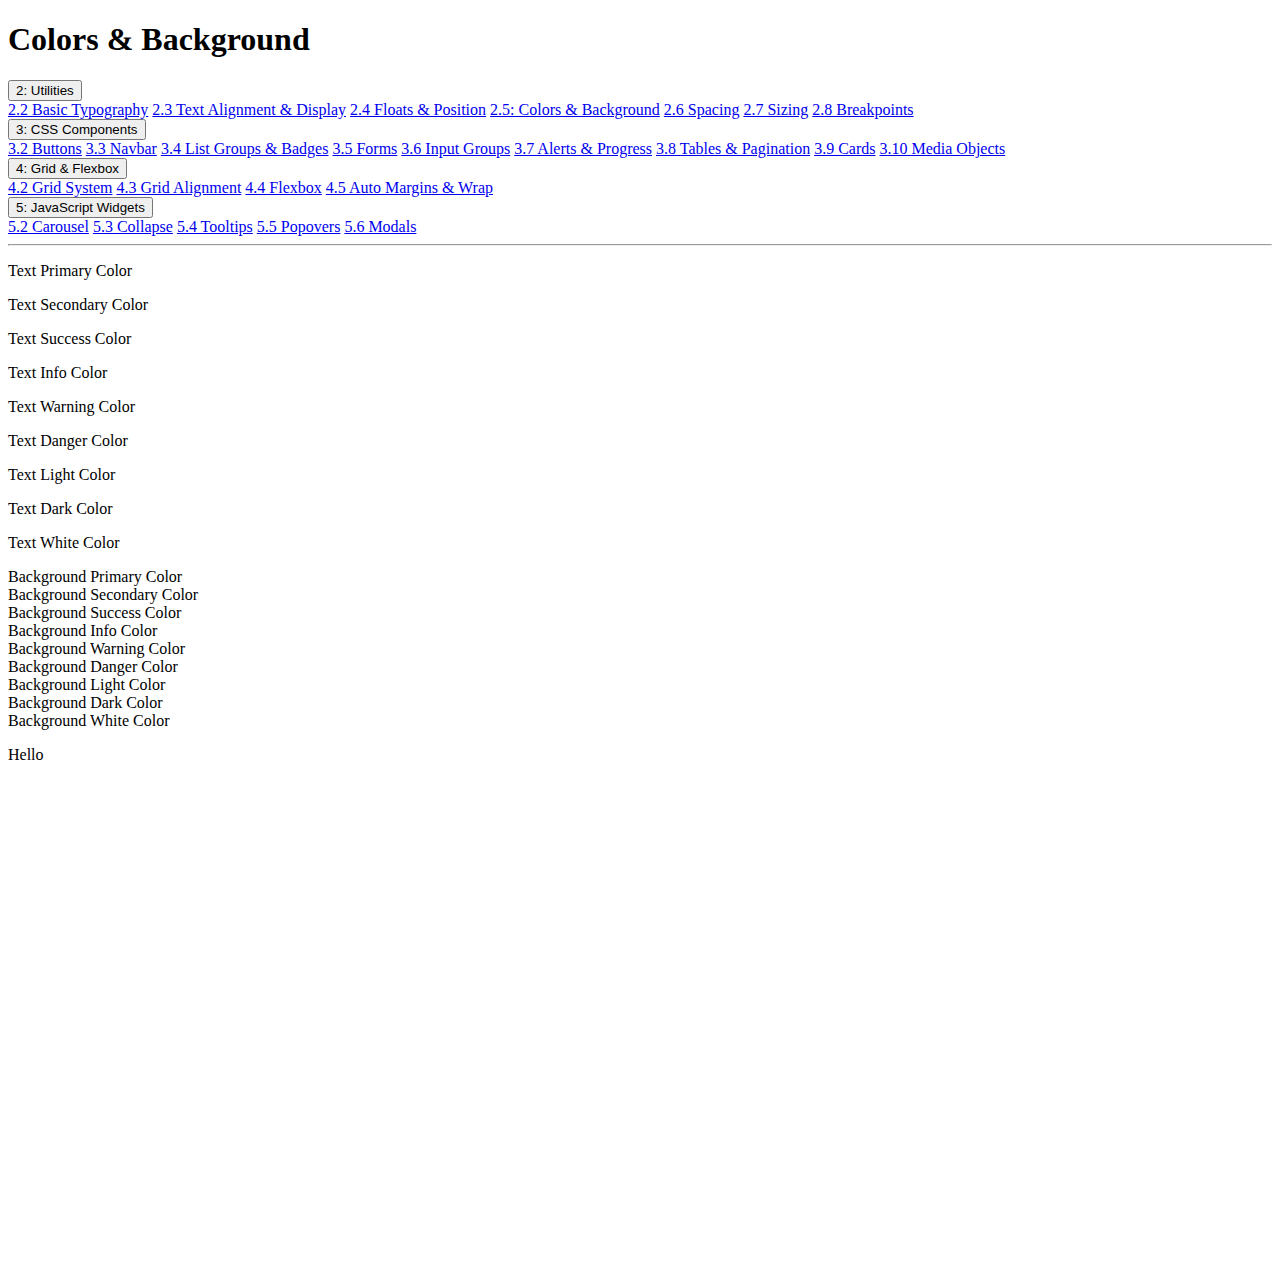
<file: learning/bootstrap_sandbox_starter/2_5_colors_background.html>
<!DOCTYPE html>
<html lang="en">
<head>
    <meta charset="UTF-8">
    <meta name="viewport" content="width=device-width, initial-scale=1.0">
    <meta http-equiv="X-UA-Compatible" content="ie=edge">
    <link rel="stylesheet" href="https://maxcdn.bootstrapcdn.com/bootstrap/4.0.0-beta/css/bootstrap.min.css" integrity="sha384-/Y6pD6FV/Vv2HJnA6t+vslU6fwYXjCFtcEpHbNJ0lyAFsXTsjBbfaDjzALeQsN6M" crossorigin="anonymous">
    <title>Bootstrap Sandbox</title>
</head>
<body>
    <header>
        <h1 class="display-3 text-center my-4">Colors & Background</h1>
        <div class="container">
          <div class="row">
            <div class="col-md-3">
              <div class="dropdown">
                  <button class="btn btn-primary btn-block dropdown-toggle" type="button" data-toggle="dropdown">
                      2: Utilities
                  </button>
                  <div class="dropdown-menu">
                      <a class="dropdown-item" href="2_2_basic_typography.html">2.2 Basic Typography</a>
                      <a class="dropdown-item" href="2_3_text_alignment_display.html">2.3 Text Alignment & Display</a>
                      <a class="dropdown-item" href="2_4_floats_position.html">2.4 Floats & Position</a>
                      <a class="dropdown-item" href="2_5_colors_background.html">2.5: Colors & Background</a>
                      <a class="dropdown-item" href="2_6_spacing.html">2.6 Spacing</a>
                      <a class="dropdown-item" href="2_7_sizing.html">2.7 Sizing</a>
                      <a class="dropdown-item" href="2_8_breakpoints.html">2.8 Breakpoints</a>
                  </div>
              </div>
            </div>
            <div class="col-md-3">
              <div class="dropdown">
                  <button class="btn btn-success btn-block dropdown-toggle" type="button" data-toggle="dropdown">
                      3: CSS Components
                  </button>
                  <div class="dropdown-menu">
                      <a class="dropdown-item" href="3_2_buttons.html">3.2 Buttons</a>
                      <a class="dropdown-item" href="3_3_navbar.html">3.3 Navbar</a>
                      <a class="dropdown-item" href="3_4_list_groups_badges.html">3.4 List Groups & Badges</a>
                      <a class="dropdown-item" href="3_5_forms.html">3.5 Forms</a>
                      <a class="dropdown-item" href="3_6_input_groups.html">3.6 Input Groups</a>
                      <a class="dropdown-item" href="3_7_alerts_progress.html">3.7 Alerts & Progress</a>
                      <a class="dropdown-item" href="3_8_tables_pagination.html">3.8 Tables & Pagination</a>
                      <a class="dropdown-item" href="3_9_cards.html">3.9 Cards</a>
                      <a class="dropdown-item" href="3_10_media_object.html">3.10 Media Objects</a>
                  </div>
              </div>
            </div>
            <div class="col-md-3">
              <div class="dropdown">
                  <button class="btn btn-warning btn-block dropdown-toggle" type="button" data-toggle="dropdown">
                      4: Grid & Flexbox
                  </button>
                  <div class="dropdown-menu">
                      <a class="dropdown-item" href="4_2_grid_system.html">4.2 Grid System</a>
                      <a class="dropdown-item" href="4_3_grid_alignment.html">4.3 Grid Alignment</a>
                      <a class="dropdown-item" href="4_4_flexbox.html">4.4 Flexbox</a>
                      <a class="dropdown-item" href="4_5_auto_margins_wrapping_order.html">4.5 Auto Margins & Wrap</a>
                  </div>
              </div>
            </div>
            <div class="col-md-3">
              <div class="dropdown">
                  <button class="btn btn-danger btn-block dropdown-toggle" type="button" data-toggle="dropdown">
                      5: JavaScript Widgets
                  </button>
                  <div class="dropdown-menu">
                      <a class="dropdown-item" href="5_2_carousel.html">5.2 Carousel</a>
                      <a class="dropdown-item" href="5_3_collapse.html">5.3 Collapse</a>
                      <a class="dropdown-item" href="5_4_tooltips.html">5.4 Tooltips</a>
                      <a class="dropdown-item" href="5_5_popovers.html">5.5 Popovers</a>
                      <a class="dropdown-item" href="5_6_modals.html">5.6 Modals</a>
                  </div>
              </div>
            </div>
          </div>
        </div>
        <hr>
      </header>

      <div class="container">
        <!--########################START HERE#########################-->

        <!-- TEXT COLORS -->
        <p>Text Primary Color</p>
        <p>Text Secondary Color</p>
        <p>Text Success Color</p>
        <p>Text Info Color</p>
        <p>Text Warning Color</p>
        <p>Text Danger Color</p>
        <p>Text Light Color</p>
        <p>Text Dark Color</p>
        <p>Text White Color</p>

        <!-- BACKGROUND COLORS -->
        <div>Background Primary Color</div>
        <div>Background Secondary Color</div>
        <div>Background Success Color</div>
        <div>Background Info Color</div>
        <div>Background Warning Color</div>
        <div>Background Danger Color</div>
        <div>Background Light Color</div>
        <div>Background Dark Color</div>
        <div>Background White Color</div>

        <!-- INVISIBLE -->
        <p>Hello</p>

    </div><!-- ./container -->
    <div style="margin-top:500px;"></div>

    <script src="https://code.jquery.com/jquery-3.2.1.slim.min.js" integrity="sha384-KJ3o2DKtIkvYIK3UENzmM7KCkRr/rE9/Qpg6aAZGJwFDMVNA/GpGFF93hXpG5KkN" crossorigin="anonymous"></script>
    <script src="https://cdnjs.cloudflare.com/ajax/libs/popper.js/1.11.0/umd/popper.min.js" integrity="sha384-b/U6ypiBEHpOf/4+1nzFpr53nxSS+GLCkfwBdFNTxtclqqenISfwAzpKaMNFNmj4" crossorigin="anonymous"></script>
    <script src="https://maxcdn.bootstrapcdn.com/bootstrap/4.0.0-beta/js/bootstrap.min.js" integrity="sha384-h0AbiXch4ZDo7tp9hKZ4TsHbi047NrKGLO3SEJAg45jXxnGIfYzk4Si90RDIqNm1" crossorigin="anonymous"></script>
</body>
</html>
</file>
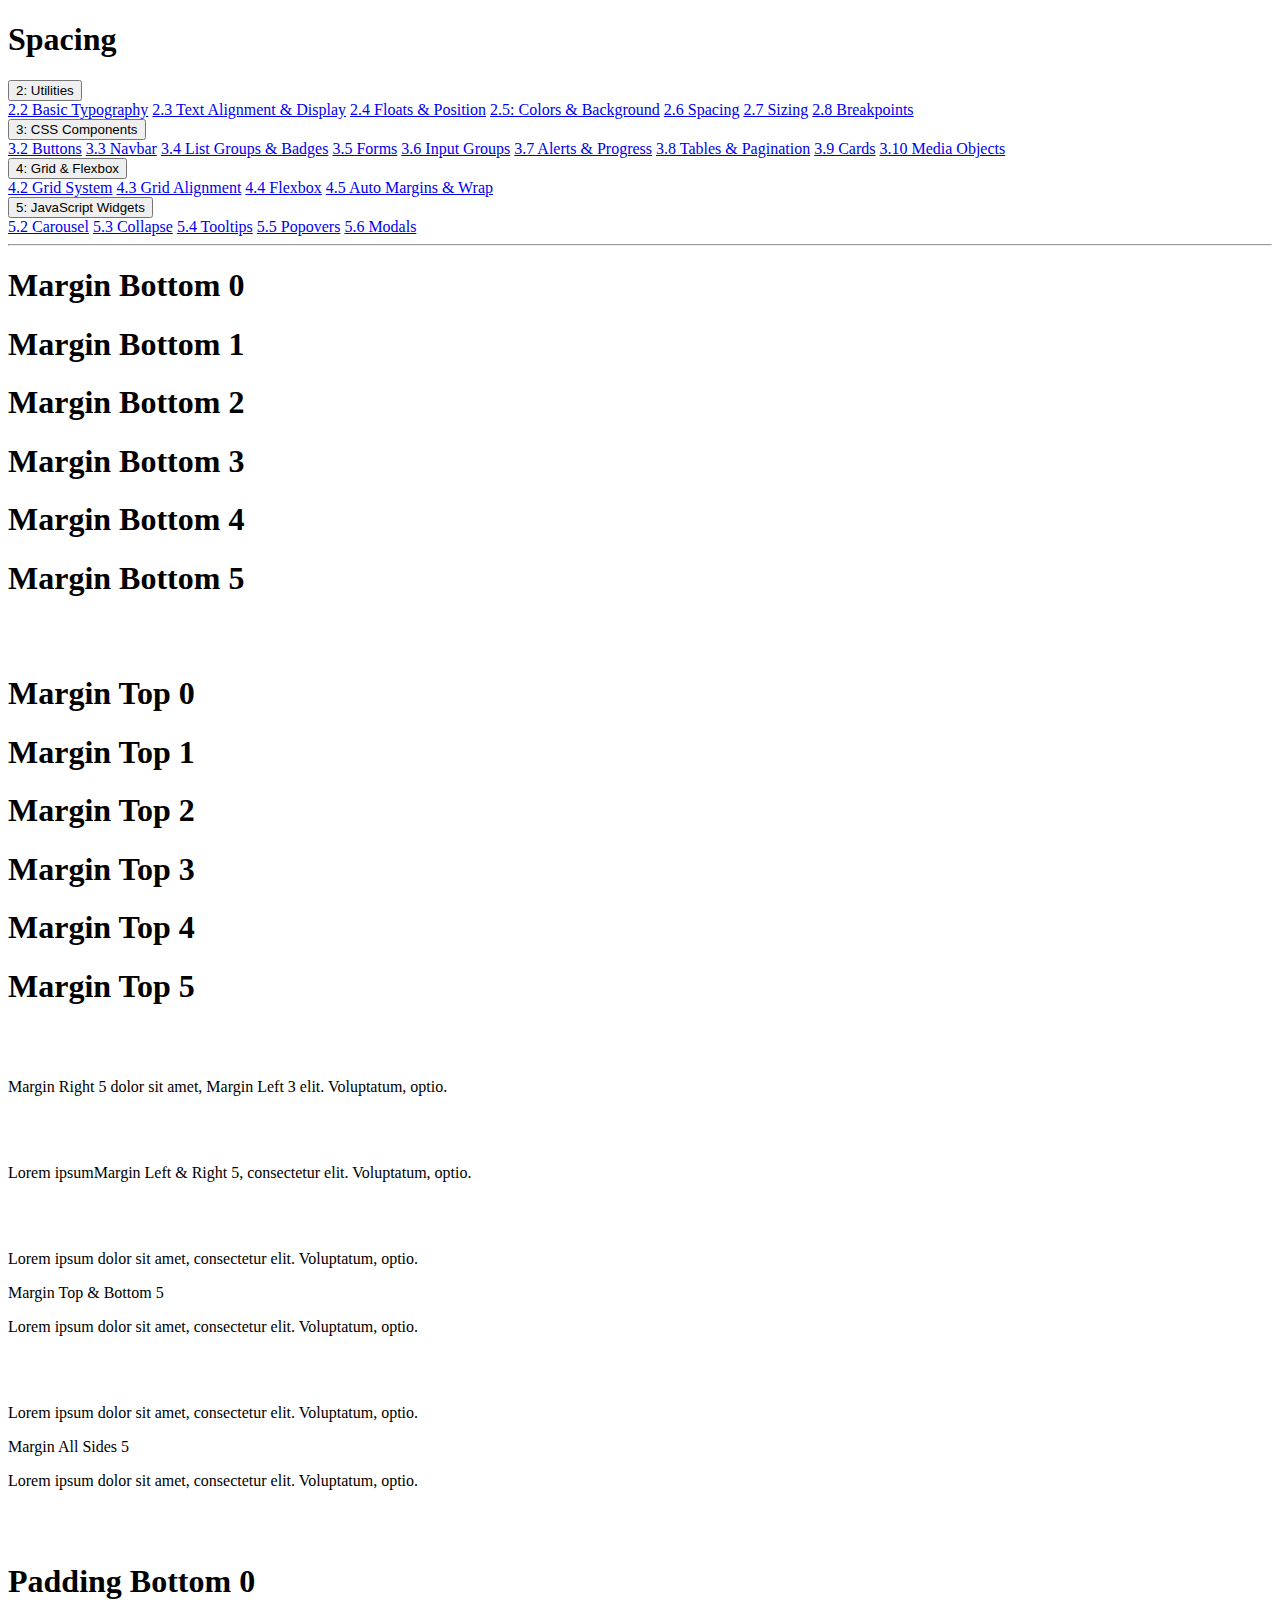
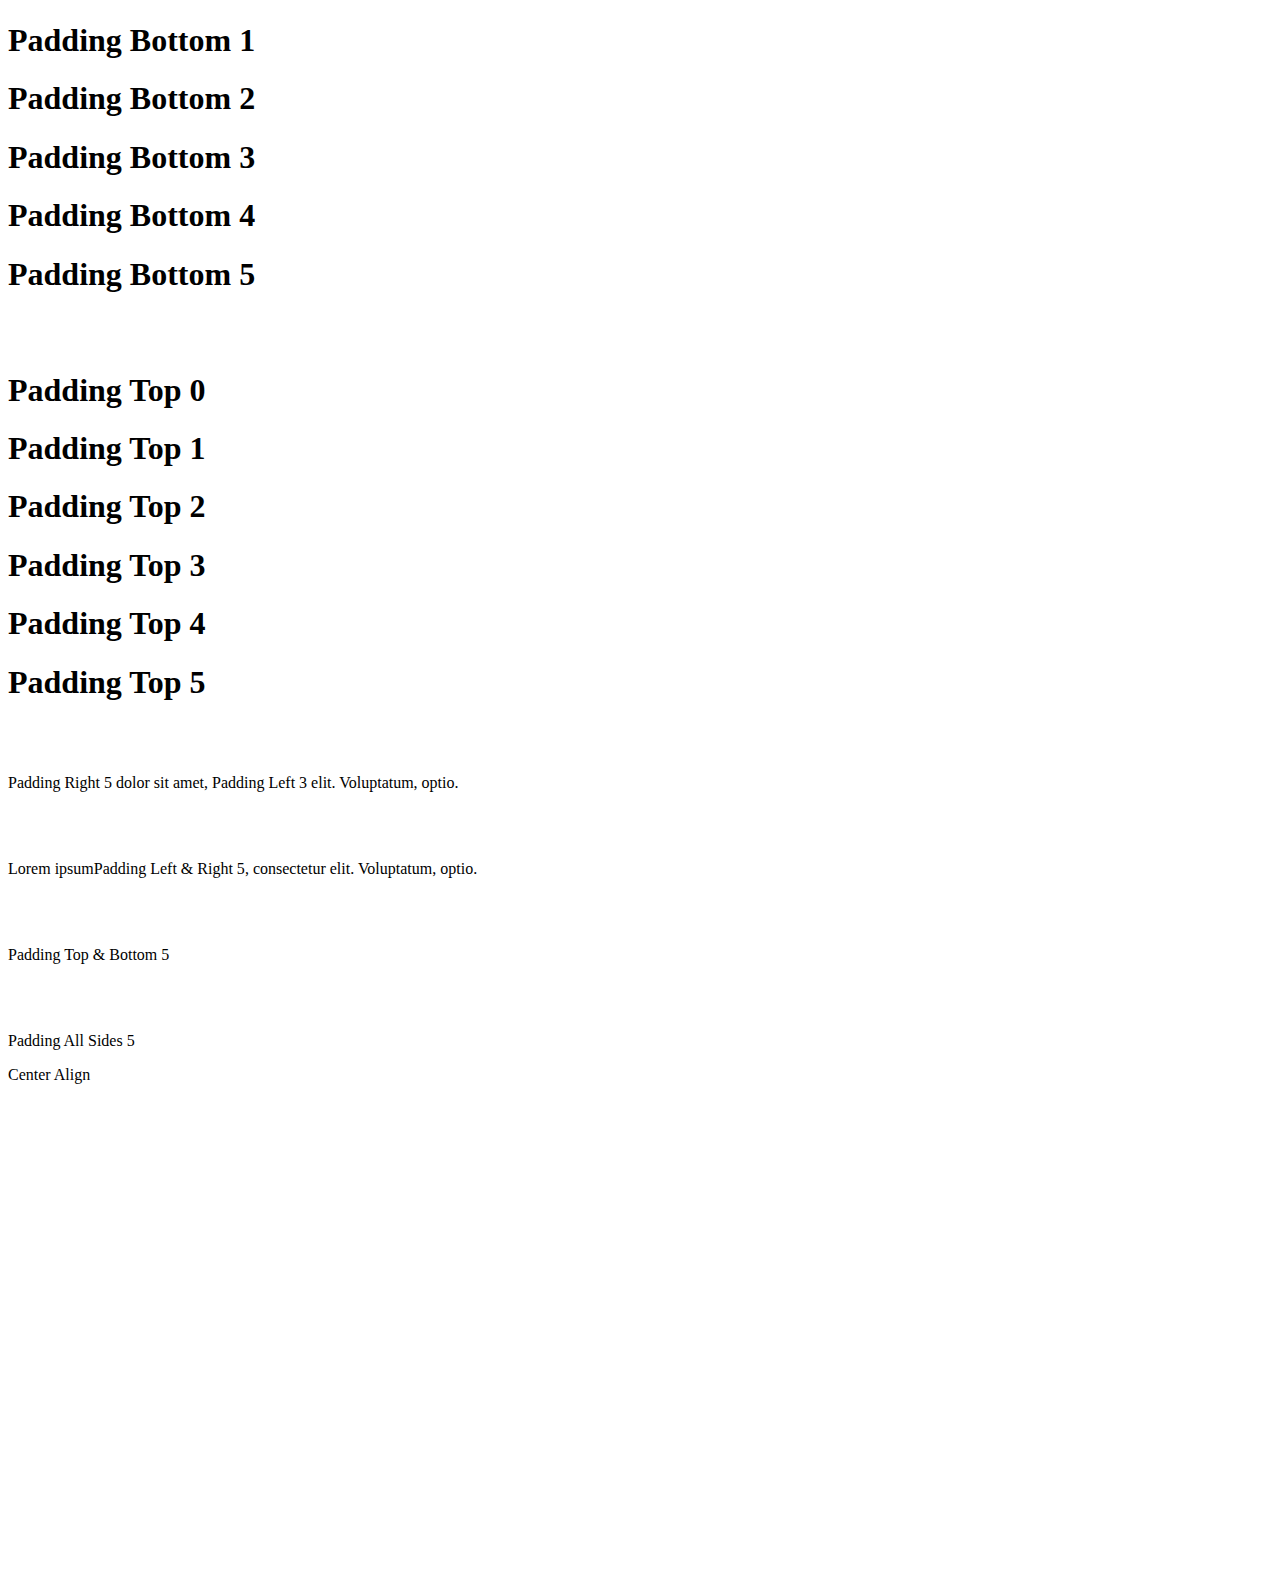
<file: learning/bootstrap_sandbox_starter/2_6_spacing.html>
<!DOCTYPE html>
<html lang="en">
<head>
    <meta charset="UTF-8">
    <meta name="viewport" content="width=device-width, initial-scale=1.0">
    <meta http-equiv="X-UA-Compatible" content="ie=edge">
    <link rel="stylesheet" href="https://maxcdn.bootstrapcdn.com/bootstrap/4.0.0-beta/css/bootstrap.min.css" integrity="sha384-/Y6pD6FV/Vv2HJnA6t+vslU6fwYXjCFtcEpHbNJ0lyAFsXTsjBbfaDjzALeQsN6M" crossorigin="anonymous">
    <title>Bootstrap Sandbox</title>
</head>
<body>
    <header>
        <h1 class="display-3 text-center my-4">Spacing</h1>
        <div class="container">
          <div class="row">
            <div class="col-md-3">
              <div class="dropdown">
                  <button class="btn btn-primary btn-block dropdown-toggle" type="button" data-toggle="dropdown">
                      2: Utilities
                  </button>
                  <div class="dropdown-menu">
                      <a class="dropdown-item" href="2_2_basic_typography.html">2.2 Basic Typography</a>
                      <a class="dropdown-item" href="2_3_text_alignment_display.html">2.3 Text Alignment & Display</a>
                      <a class="dropdown-item" href="2_4_floats_position.html">2.4 Floats & Position</a>
                      <a class="dropdown-item" href="2_5_colors_background.html">2.5: Colors & Background</a>
                      <a class="dropdown-item" href="2_6_spacing.html">2.6 Spacing</a>
                      <a class="dropdown-item" href="2_7_sizing.html">2.7 Sizing</a>
                      <a class="dropdown-item" href="2_8_breakpoints.html">2.8 Breakpoints</a>
                  </div>
              </div>
            </div>
            <div class="col-md-3">
              <div class="dropdown">
                  <button class="btn btn-success btn-block dropdown-toggle" type="button" data-toggle="dropdown">
                      3: CSS Components
                  </button>
                  <div class="dropdown-menu">
                      <a class="dropdown-item" href="3_2_buttons.html">3.2 Buttons</a>
                      <a class="dropdown-item" href="3_3_navbar.html">3.3 Navbar</a>
                      <a class="dropdown-item" href="3_4_list_groups_badges.html">3.4 List Groups & Badges</a>
                      <a class="dropdown-item" href="3_5_forms.html">3.5 Forms</a>
                      <a class="dropdown-item" href="3_6_input_groups.html">3.6 Input Groups</a>
                      <a class="dropdown-item" href="3_7_alerts_progress.html">3.7 Alerts & Progress</a>
                      <a class="dropdown-item" href="3_8_tables_pagination.html">3.8 Tables & Pagination</a>
                      <a class="dropdown-item" href="3_9_cards.html">3.9 Cards</a>
                      <a class="dropdown-item" href="3_10_media_object.html">3.10 Media Objects</a>
                  </div>
              </div>
            </div>
            <div class="col-md-3">
              <div class="dropdown">
                  <button class="btn btn-warning btn-block dropdown-toggle" type="button" data-toggle="dropdown">
                      4: Grid & Flexbox
                  </button>
                  <div class="dropdown-menu">
                      <a class="dropdown-item" href="4_2_grid_system.html">4.2 Grid System</a>
                      <a class="dropdown-item" href="4_3_grid_alignment.html">4.3 Grid Alignment</a>
                      <a class="dropdown-item" href="4_4_flexbox.html">4.4 Flexbox</a>
                      <a class="dropdown-item" href="4_5_auto_margins_wrapping_order.html">4.5 Auto Margins & Wrap</a>
                  </div>
              </div>
            </div>
            <div class="col-md-3">
              <div class="dropdown">
                  <button class="btn btn-danger btn-block dropdown-toggle" type="button" data-toggle="dropdown">
                      5: JavaScript Widgets
                  </button>
                  <div class="dropdown-menu">
                      <a class="dropdown-item" href="5_2_carousel.html">5.2 Carousel</a>
                      <a class="dropdown-item" href="5_3_collapse.html">5.3 Collapse</a>
                      <a class="dropdown-item" href="5_4_tooltips.html">5.4 Tooltips</a>
                      <a class="dropdown-item" href="5_5_popovers.html">5.5 Popovers</a>
                      <a class="dropdown-item" href="5_6_modals.html">5.6 Modals</a>
                  </div>
              </div>
            </div>
          </div>
        </div>
        <hr>
      </header>

      <div class="container">
        <!--########################START HERE#########################-->

        <!-- MB MARGIN BOTTOM -->
        <h1>Margin Bottom 0</h1>
        <h1>Margin Bottom 1</h1>
        <h1>Margin Bottom 2</h1>
        <h1>Margin Bottom 3</h1>
        <h1>Margin Bottom 4</h1>
        <h1>Margin Bottom 5</h1>

        <br><br>

         <!-- MT MARGIN TOP -->
        <h1>Margin Top 0</h1>
        <h1>Margin Top 1</h1>
        <h1>Margin Top 2</h1>
        <h1>Margin Top 3</h1>
        <h1>Margin Top 4</h1>
        <h1>Margin Top 5</h1>

        <br><br>

        <!-- ML & MR -->
        <p><span>Margin Right 5</span> dolor sit amet, <span>Margin Left 3 </span> elit. Voluptatum, optio.</p>

        <br><br>

        <!-- MX MARGIN LEFT RIGHT -->
        <p>Lorem ipsum<span>Margin Left & Right 5</span>, consectetur elit. Voluptatum, optio.</p>

        <br><br>

        <!-- MY  MARGIN TOP BOTTOM -->
        <p>Lorem ipsum dolor sit amet, consectetur elit. Voluptatum, optio.</p>
        <p>Margin Top & Bottom 5</p>
        <p>Lorem ipsum dolor sit amet, consectetur elit. Voluptatum, optio.</p>

        <br><br>

        <!-- BLANK - ALL SIDES -->
        <p>Lorem ipsum dolor sit amet, consectetur elit. Voluptatum, optio.</p>
        <p>Margin All Sides 5</p>
        <p>Lorem ipsum dolor sit amet, consectetur elit. Voluptatum, optio.</p>

        <br><br>

        <!-- PB PADDING BOTTOM -->
        <h1>Padding Bottom 0</h1>
        <h1>Padding Bottom 1</h1>
        <h1>Padding Bottom 2</h1>
        <h1>Padding Bottom 3</h1>
        <h1>Padding Bottom 4</h1>
        <h1>Padding Bottom 5</h1>

        <br><br>

         <!-- PT PADDING TOP -->
        <h1>Padding Top 0</h1>
        <h1>Padding Top 1</h1>
        <h1>Padding Top 2</h1>
        <h1>Padding Top 3</h1>
        <h1>Padding Top 4</h1>
        <h1>Padding Top 5</h1>

        <br><br>

        <!-- PL & PR -->
        <p><span>Padding Right 5</span> dolor sit amet, <span>Padding Left 3 </span> elit. Voluptatum, optio.</p>

        <br><br>

        <!-- PX PADDING LEFT RIGHT -->
        <p>Lorem ipsum<span>Padding Left & Right 5</span>, consectetur elit. Voluptatum, optio.</p>

        <br><br>

        <!-- PY  PADDING TOP BOTTOM -->
        <p>Padding Top & Bottom 5</p>

        <br><br>

        <!-- BLANK - ALL SIDES -->
        <p>Padding All Sides 5</p>

        <!-- CENTER ALIGN -->
        <div style="width: 200px;">
          Center Align
        </div>

    </div><!-- ./container -->
    <div style="margin-top:500px;"></div>

    <script src="https://code.jquery.com/jquery-3.2.1.slim.min.js" integrity="sha384-KJ3o2DKtIkvYIK3UENzmM7KCkRr/rE9/Qpg6aAZGJwFDMVNA/GpGFF93hXpG5KkN" crossorigin="anonymous"></script>
    <script src="https://cdnjs.cloudflare.com/ajax/libs/popper.js/1.11.0/umd/popper.min.js" integrity="sha384-b/U6ypiBEHpOf/4+1nzFpr53nxSS+GLCkfwBdFNTxtclqqenISfwAzpKaMNFNmj4" crossorigin="anonymous"></script>
    <script src="https://maxcdn.bootstrapcdn.com/bootstrap/4.0.0-beta/js/bootstrap.min.js" integrity="sha384-h0AbiXch4ZDo7tp9hKZ4TsHbi047NrKGLO3SEJAg45jXxnGIfYzk4Si90RDIqNm1" crossorigin="anonymous"></script>
</body>
</html>

<!--

{property}{sides}-{size}

###PROPERTY
m - for classes that set margin
p - for classes that set padding

###SIDES
t - for classes that set margin-top or padding-top
b - for classes that set margin-bottom or padding-bottom
l - for classes that set margin-left or padding-left
r - for classes that set margin-right or padding-right
x - for classes that set both *-left and *-right
y - for classes that set both *-top and *-bottom
blank - for classes that set a margin or padding on all 4 sides of the element

###SIZE
0 - for classes that eliminate the margin or padding by setting it to 0
1 - (by default) for classes that set the margin or padding to $spacer-x * .25 or $spacer-y * .25
2 - (by default) for classes that set the margin or padding to $spacer-x * .5 or $spacer-y * .5
3 - (by default) for classes that set the margin or padding to $spacer-x or $spacer-y
4 - (by default) for classes that set the margin or padding to $spacer-x * 1.5 or $spacer-y * 1.5
5 - (by default) for classes that set the margin or padding to $spacer-x * 3 or $spacer-y * 3


.mt-0 {
  margin-top: 0 !important;
}

.ml-1 {
  margin-left: ($spacer-x * .25) !important;
}

.px-2 {
  padding-left: ($spacer-x * .5) !important;
  padding-right: ($spacer-x * .5) !important;
}

.p-3 {
  padding: $spacer-y $spacer-x !important;
}
-->
</file>
<file: learning/assignment1/css/960_12_col.css>
/*
  960 Grid System ~ Core CSS.
  Learn more ~ http://960.gs/

  Licensed under GPL and MIT.
*/

/*
  Forces backgrounds to span full width,
  even if there is horizontal scrolling.
  Increase this if your layout is wider.

  Note: IE6 works fine without this fix.
*/

body {
  min-width: 960px;
}

/* `Container
----------------------------------------------------------------------------------------------------*/

.container_12 {
  margin-left: auto;
  margin-right: auto;
  width: 960px;
}

/* `Grid >> Global
----------------------------------------------------------------------------------------------------*/

.grid_1,
.grid_2,
.grid_3,
.grid_4,
.grid_5,
.grid_6,
.grid_7,
.grid_8,
.grid_9,
.grid_10,
.grid_11,
.grid_12 {
  display: inline;
  float: left;
  margin-left: 10px;
  margin-right: 10px;
}

.push_1, .pull_1,
.push_2, .pull_2,
.push_3, .pull_3,
.push_4, .pull_4,
.push_5, .pull_5,
.push_6, .pull_6,
.push_7, .pull_7,
.push_8, .pull_8,
.push_9, .pull_9,
.push_10, .pull_10,
.push_11, .pull_11 {
  position: relative;
}

/* `Grid >> Children (Alpha ~ First, Omega ~ Last)
----------------------------------------------------------------------------------------------------*/

.alpha {
  margin-left: 0;
}

.omega {
  margin-right: 0;
}

/* `Grid >> 12 Columns
----------------------------------------------------------------------------------------------------*/

.container_12 .grid_1 {
  width: 60px;
}

.container_12 .grid_2 {
  width: 140px;
}

.container_12 .grid_3 {
  width: 220px;
}

.container_12 .grid_4 {
  width: 300px;
}

.container_12 .grid_5 {
  width: 380px;
}

.container_12 .grid_6 {
  width: 460px;
}

.container_12 .grid_7 {
  width: 540px;
}

.container_12 .grid_8 {
  width: 620px;
}

.container_12 .grid_9 {
  width: 700px;
}

.container_12 .grid_10 {
  width: 780px;
}

.container_12 .grid_11 {
  width: 860px;
}

.container_12 .grid_12 {
  width: 940px;
}

/* `Prefix Extra Space >> 12 Columns
----------------------------------------------------------------------------------------------------*/

.container_12 .prefix_1 {
  padding-left: 80px;
}

.container_12 .prefix_2 {
  padding-left: 160px;
}

.container_12 .prefix_3 {
  padding-left: 240px;
}

.container_12 .prefix_4 {
  padding-left: 320px;
}

.container_12 .prefix_5 {
  padding-left: 400px;
}

.container_12 .prefix_6 {
  padding-left: 480px;
}

.container_12 .prefix_7 {
  padding-left: 560px;
}

.container_12 .prefix_8 {
  padding-left: 640px;
}

.container_12 .prefix_9 {
  padding-left: 720px;
}

.container_12 .prefix_10 {
  padding-left: 800px;
}

.container_12 .prefix_11 {
  padding-left: 880px;
}

/* `Suffix Extra Space >> 12 Columns
----------------------------------------------------------------------------------------------------*/

.container_12 .suffix_1 {
  padding-right: 80px;
}

.container_12 .suffix_2 {
  padding-right: 160px;
}

.container_12 .suffix_3 {
  padding-right: 240px;
}

.container_12 .suffix_4 {
  padding-right: 320px;
}

.container_12 .suffix_5 {
  padding-right: 400px;
}

.container_12 .suffix_6 {
  padding-right: 480px;
}

.container_12 .suffix_7 {
  padding-right: 560px;
}

.container_12 .suffix_8 {
  padding-right: 640px;
}

.container_12 .suffix_9 {
  padding-right: 720px;
}

.container_12 .suffix_10 {
  padding-right: 800px;
}

.container_12 .suffix_11 {
  padding-right: 880px;
}

/* `Push Space >> 12 Columns
----------------------------------------------------------------------------------------------------*/

.container_12 .push_1 {
  left: 80px;
}

.container_12 .push_2 {
  left: 160px;
}

.container_12 .push_3 {
  left: 240px;
}

.container_12 .push_4 {
  left: 320px;
}

.container_12 .push_5 {
  left: 400px;
}

.container_12 .push_6 {
  left: 480px;
}

.container_12 .push_7 {
  left: 560px;
}

.container_12 .push_8 {
  left: 640px;
}

.container_12 .push_9 {
  left: 720px;
}

.container_12 .push_10 {
  left: 800px;
}

.container_12 .push_11 {
  left: 880px;
}

/* `Pull Space >> 12 Columns
----------------------------------------------------------------------------------------------------*/

.container_12 .pull_1 {
  left: -80px;
}

.container_12 .pull_2 {
  left: -160px;
}

.container_12 .pull_3 {
  left: -240px;
}

.container_12 .pull_4 {
  left: -320px;
}

.container_12 .pull_5 {
  left: -400px;
}

.container_12 .pull_6 {
  left: -480px;
}

.container_12 .pull_7 {
  left: -560px;
}

.container_12 .pull_8 {
  left: -640px;
}

.container_12 .pull_9 {
  left: -720px;
}

.container_12 .pull_10 {
  left: -800px;
}

.container_12 .pull_11 {
  left: -880px;
}

/* `Clear Floated Elements
----------------------------------------------------------------------------------------------------*/

/* http://sonspring.com/journal/clearing-floats */

.clear {
  clear: both;
  display: block;
  overflow: hidden;
  visibility: hidden;
  width: 0;
  height: 0;
}

/* http://www.yuiblog.com/blog/2010/09/27/clearfix-reloaded-overflowhidden-demystified */

.clearfix:before,
.clearfix:after,
.container_12:before,
.container_12:after {
  content: '.';
  display: block;
  overflow: hidden;
  visibility: hidden;
  font-size: 0;
  line-height: 0;
  width: 0;
  height: 0;
}

.clearfix:after,
.container_12:after {
  clear: both;
}

/*
  The following zoom:1 rule is specifically for IE6 + IE7.
  Move to separate stylesheet if invalid CSS is a problem.
*/

.clearfix,
.container_12 {
  zoom: 1;
}
</file>
<file: learning/assignment1/css/text.css>
/*
  960 Grid System ~ Text CSS.
  Learn more ~ http://960.gs/

  Licensed under GPL and MIT.
*/

/* `Basic HTML
----------------------------------------------------------------------------------------------------*/

body {
  font: 13px/1.5 "Helvetica Neue", Arial, "Liberation Sans", FreeSans, sans-serif;
}

pre,
code {
  font-family: "DejaVu Sans Mono", Menlo, Consolas, monospace;
}

hr {
  border: 0 solid #ccc;
  border-top-width: 1px;
  clear: both;
  height: 0;
}

/* `Headings
----------------------------------------------------------------------------------------------------*/

h1 {
  font-size: 25px;
}

h2 {
  font-size: 23px;
}

h3 {
  font-size: 21px;
}

h4 {
  font-size: 19px;
}

h5 {
  font-size: 17px;
}

h6 {
  font-size: 15px;
}

/* `Spacing
----------------------------------------------------------------------------------------------------*/

ol {
  list-style: decimal;
}

ul {
  list-style: disc;
}

li {
  margin-left: 30px;
}

p,
dl,
hr,
h1,
h2,
h3,
h4,
h5,
h6,
ol,
ul,
pre,
table,
address,
fieldset,
figure {
  margin-bottom: 20px;
}
</file>
<file: learning/assignment1/css/stylesheet.css>
/* Header/Navbar styling */
header {
    font-size: 17px;
    overflow: hidden;
    background-color: #f4f4f4;
    position: fixed;
    top: 0;
    width: 100%;
    height: 48px;
}

header a {
    float: right;
    display: block;
    color: black;
    text-align: center;
    padding: 13px 12px;
    margin: auto;
    font-family: 'Jura', sans-serif;
    text-decoration: none;
    text-transform: uppercase;
}

header a:hover {
    background: grey;
}

header h1 {
    float: left;
    display: block;
    padding: 5px 10px;
    font-size: 25px;
    font-family: 'Orbitron', sans-serif;
    letter-spacing: 10px;
}

/* Hero styling */
.hero {
    background-image: url("../img/hero2_resized_cropped.jpg");
    height: 50%;
    margin-top: 48px;
}

.hero h3 {
    display: block;
    text-align: center;
    color: #f4f4f4;
    font-size: 600%;
    font-family: 'Jura', sans-serif;
    padding: 9%;
    text-shadow: 2px 2px 6px black;
}

/* Image styling for each section */
section img {
    border-radius: 40%;
    width: 90%;
    padding-bottom: 20px;
}

/* Horizontal Ruler styling */
hr {
    height: 12px;
    align-content: center;
    border: 0;
    box-shadow: inset 0 12px 12px -12px rgba(0, 0, 0, 0.5);
}

hr.divider {
    margin: 0 auto;
    width: 1100px;
}

/* Body styling */
.body {
    font-family: 'Encode Sans Condensed', sans-serif;
}

.three_cols .grid_4 {
    margin-top: 20px;
    padding-top: 20px;
    box-sizing: border-box;
    padding: 15px;
}

.three_cols h4 {
    text-transform: uppercase;
}

.two_cols {
    margin-top: 20px;
    padding-top: 20px;
}

.two_cols .grid_6 {
    box-sizing: border-box;
    padding: 15px;
}

.two_cols h4 {
    font-family: 'Jura', sans-serif;
    text-align: center;
    text-transform: uppercase;
}


/* Footer styling */
footer {
    background-color: #f4f4f4;
    width: 100%;
    height: 125px;
    bottom: 0;
}

footer i {
    font-size: 30px;
    padding: 20px;
}

footer a {
    color: black;
}

/* Setting colours on hover for each social link in the footer */
footer a:hover .fa-facebook-f {
    color: #3b5998;
}
footer a:hover .fa-twitter {
    color: #1da1f2;
}
footer a:hover .fa-instagram {
    color: #8a3ab9;
}
footer a:hover .fa-google-plus-g {
    color: #db4437;
}
footer a:hover .fa-reddit-alien {
    color: #ff4301;
}
footer a:hover .fa-pinterest {
    color: #bd081c;
}

footer .links {
    display: block;
    text-align: center;
}

footer .help {
    display: block;
    text-align: center;
    padding-top: 12px;
    text-transform: uppercase;
}

.help a {
    display: inline;
    color: black;
    text-decoration: none;
    letter-spacing: 6px;
}
</file>
<file: learning/exercise 1/css/stylesheet.css>
body {
    background-color: lightgray;
    font-family: Arial, Helvetica, sans-serif;
    width: 600px;
    margin: auto;
}

blockquote {
    border: 3px solid white;
    padding: 15px;
    text-align: center;
    margin-left: 0;
}
</file>
<file: learning/fragments/css/stylesheet.css>
body {
    width: 43%;
    margin: 20px auto;
    font-family: sans-serif;
    clear: both;
    color: #575757;
    font-size: 14px;
}

h2 {
    letter-spacing: -1px;
}

a {
    color: #276056;
    text-decoration: none;
}

a:hover {
    color: black;
}

p {
    line-height: 20px;
}

.meta {
    padding-left: 0;
    margin: 0 0 10px;
}

.meta a {
    font-style: italic;
    font-size: 14px;
}

.meta li {
    display: inline;
}

.meta li:after {
    content: '\\';
    padding: 0 1px;
    color: #999;
}

.meta li:last-child:after {
    content: '';
}

article img {
    float: left;
    margin-right: 30px;
}

article h2 {
    font-size: 30px;
    line-height: 28px;
    margin: -1px;
}

.continue {
    float: right;
}

.continue::before {
    content: '(';
}
.continue::after {
    content: ')';
}

.preview {
    float: right;
    width: 395px;
}

.post_info {
    background: #f3f3f3;
    color: #999;
    padding: 4px;
    /* float: left; */
}

.post_info a {
    color: #999;
    font-style: italic;
}

.post_info a:hover {
    color: black;
}
</file>
<file: learning/helloworld/css/stylesheet.css>
body {
    font-family: 'Raleway', sans-serif;
}

h1 {
    margin: auto;
    width: 25%;
    font-size: 80px;
}
</file>
